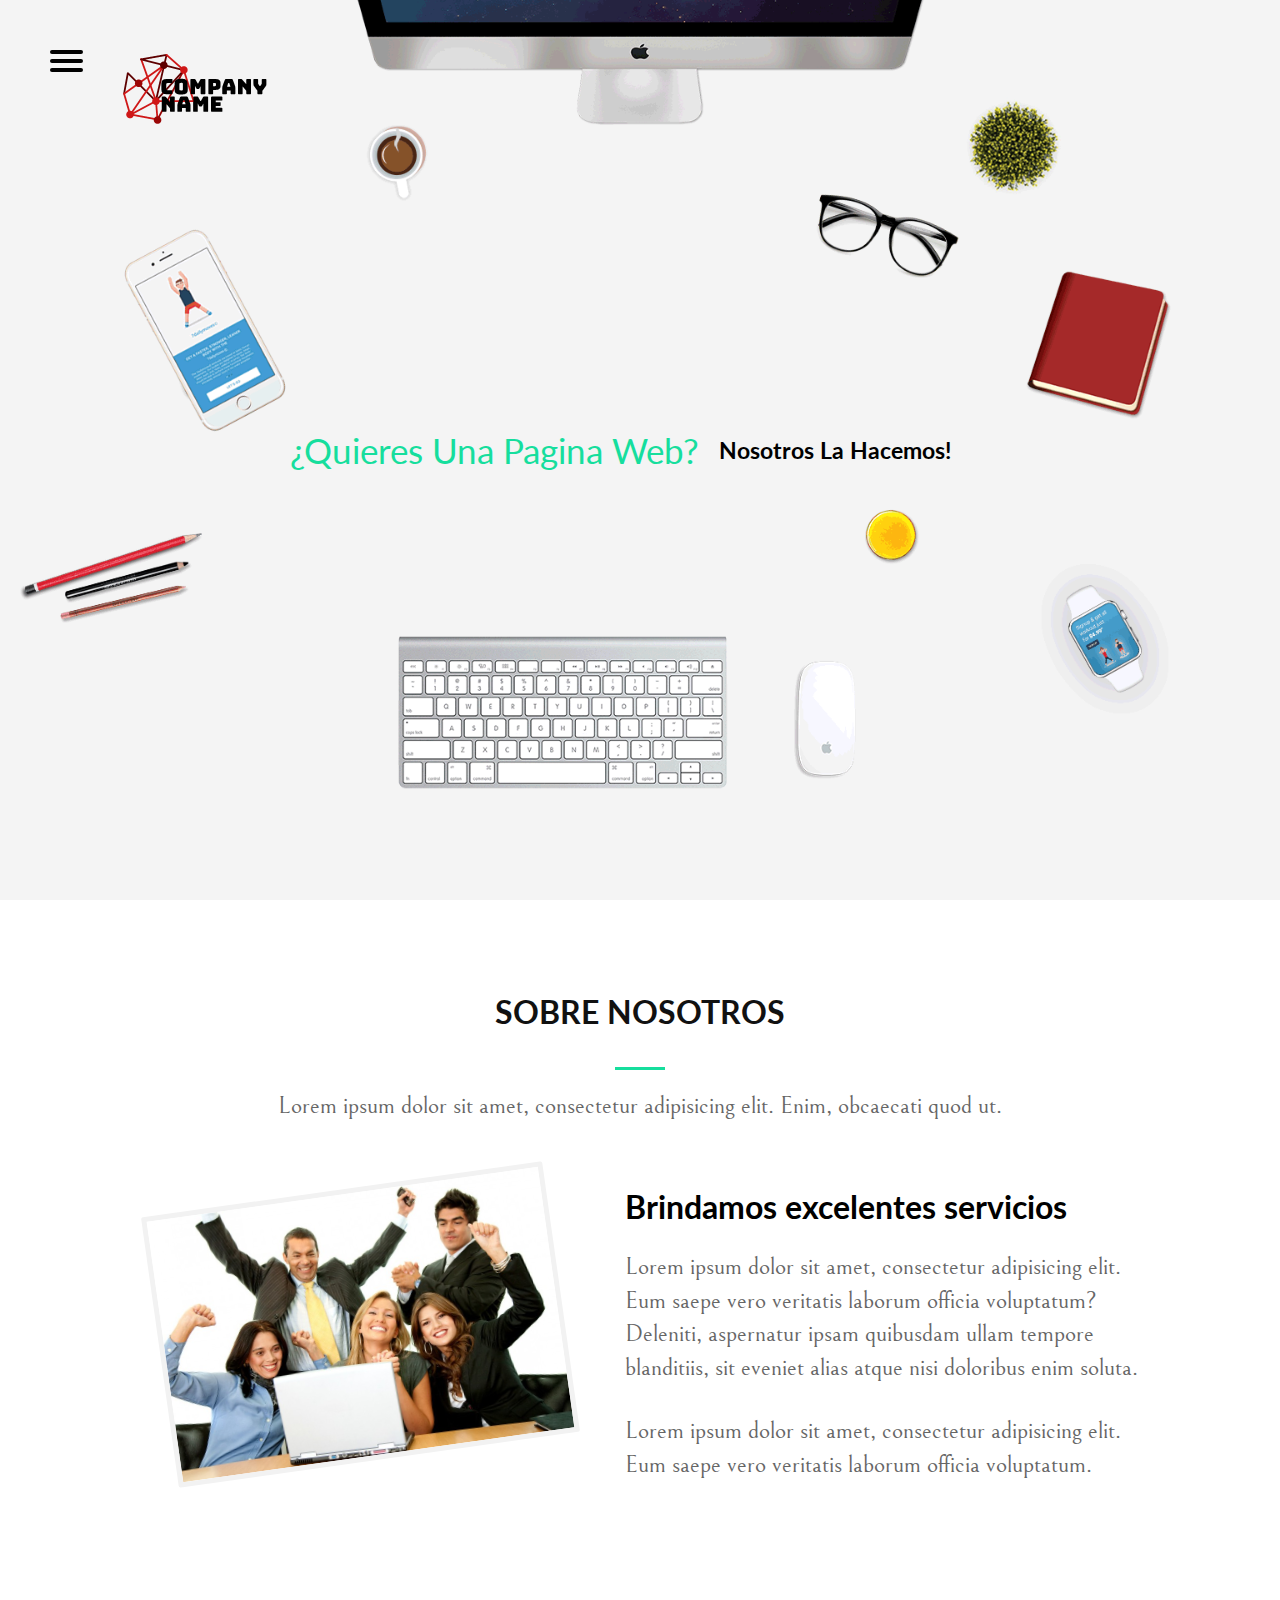
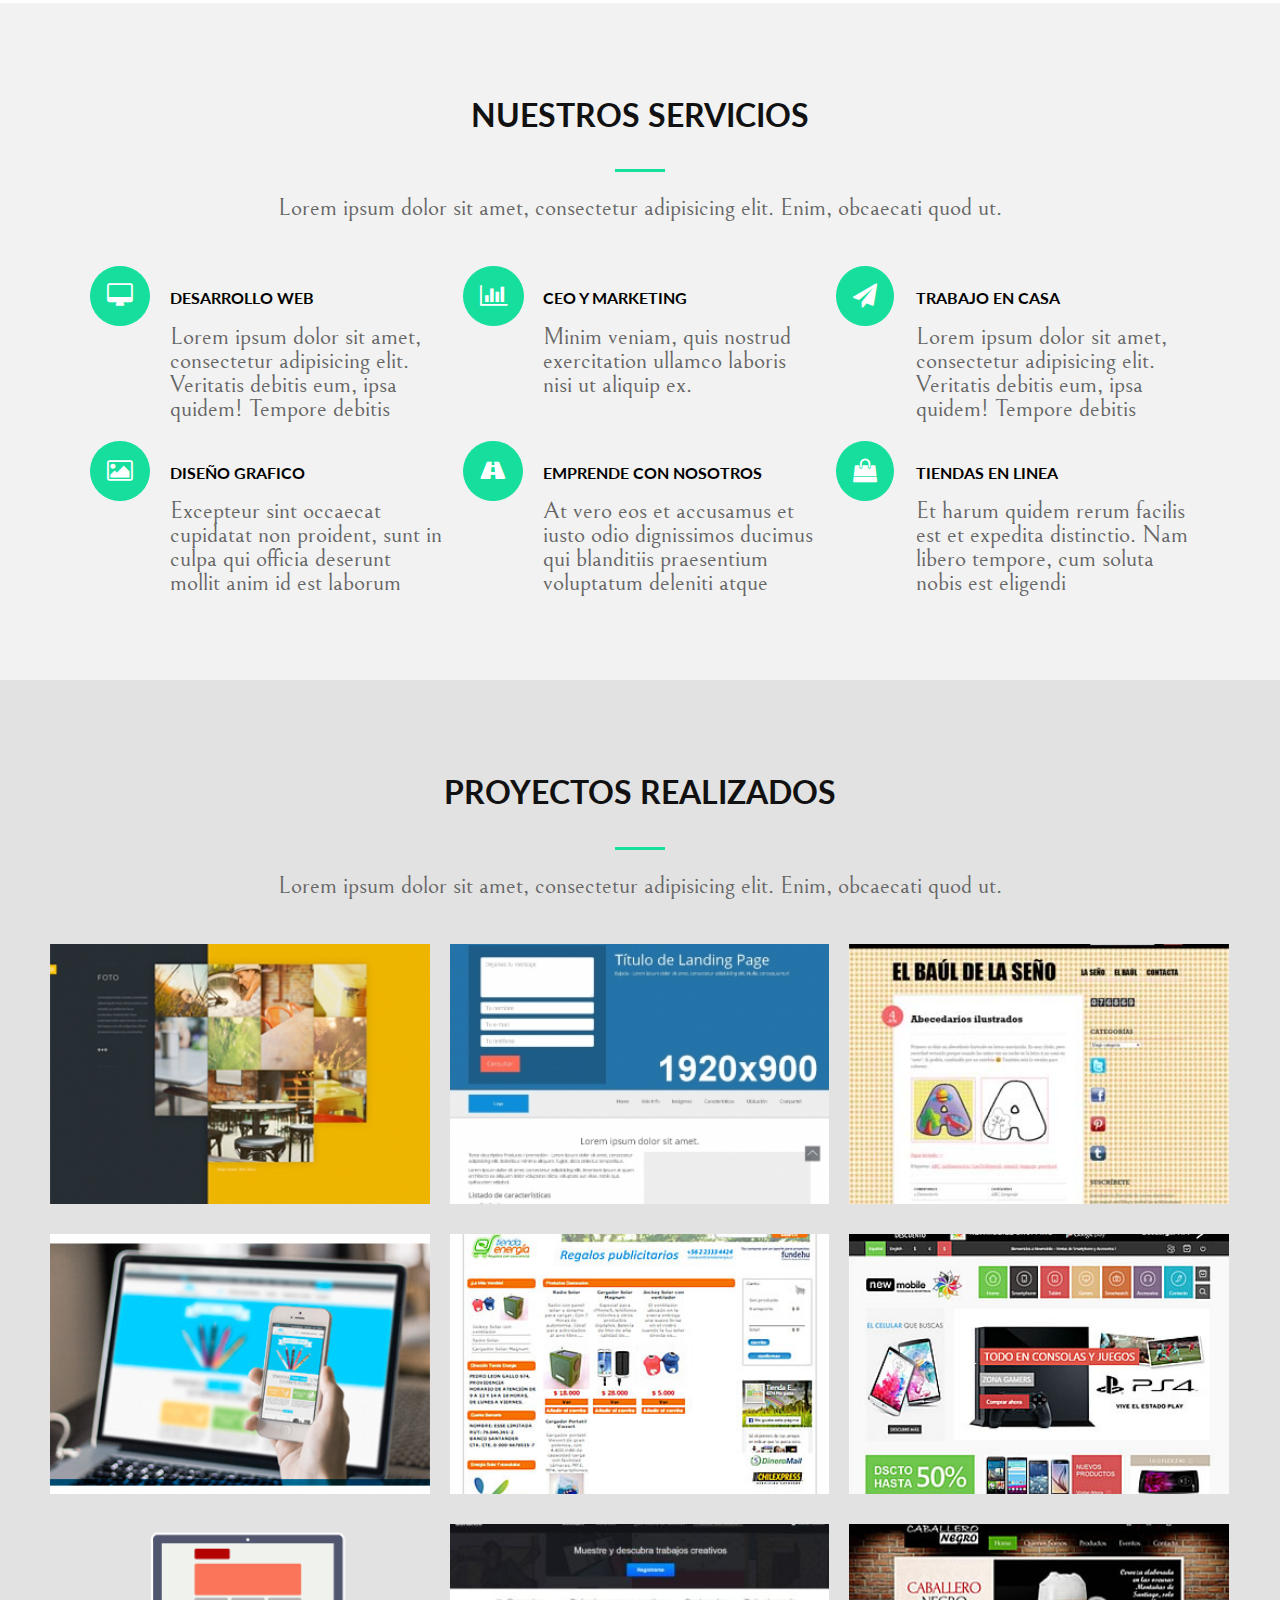
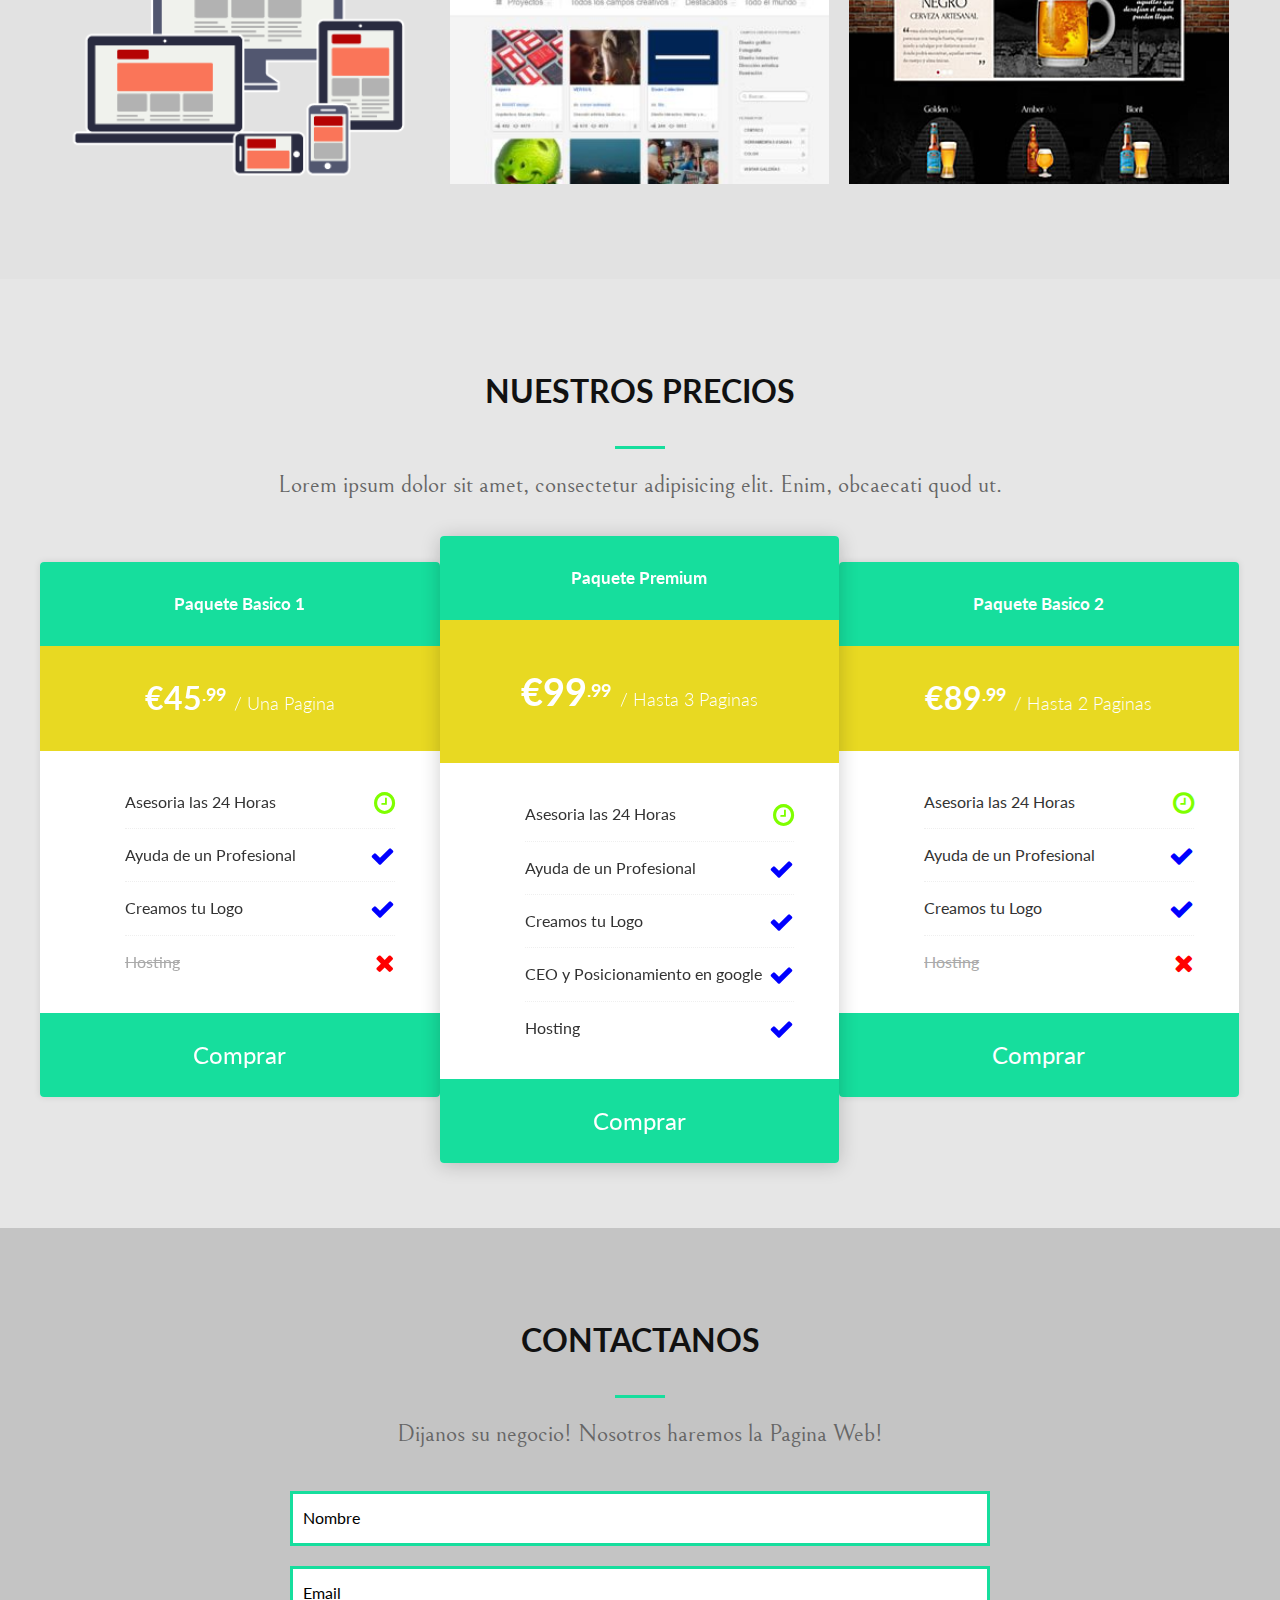
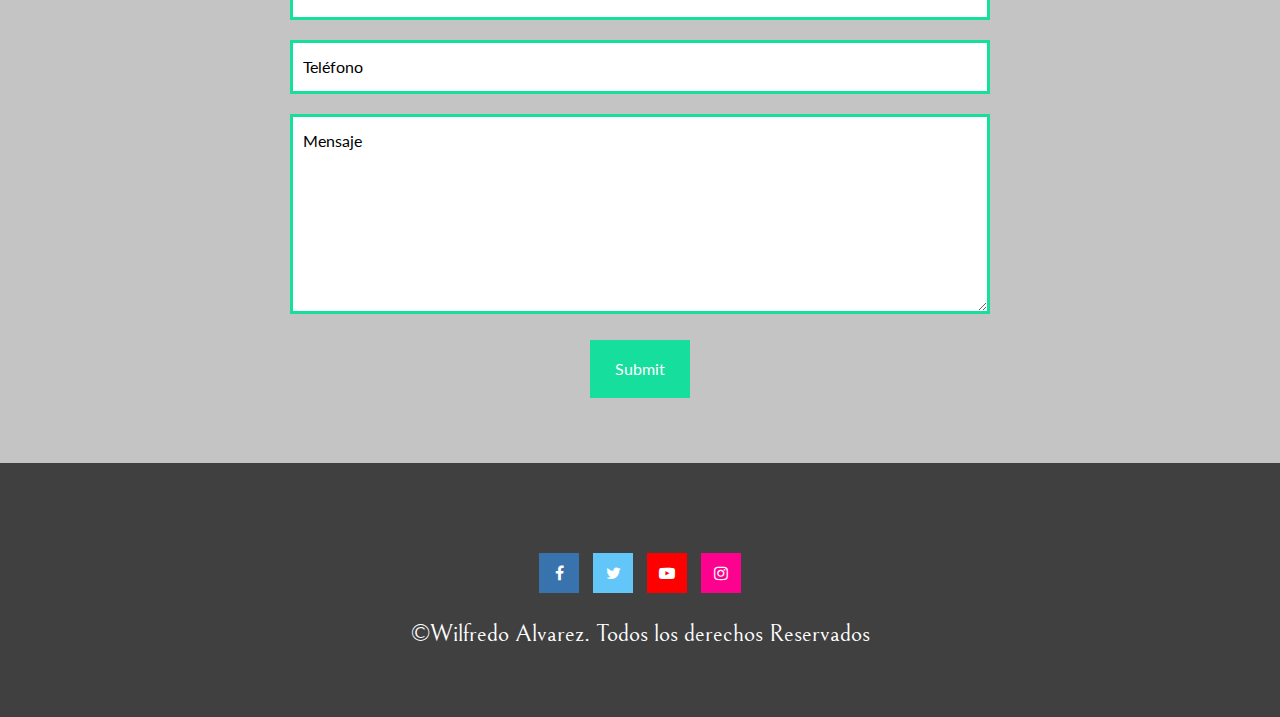
<file: index.html>
<!doctype html>
<html class="no-js" lang="es">

<head> 
    <meta charset="utf-8">
    <meta http-equiv="x-ua-compatible" content="ie=edge">
    <title></title>
    <meta name="description" content="">
    <meta name="viewport" content="width=device-width, initial-scale=1, shrink-to-fit=no">

    <link rel="manifest" href="site.webmanifest">
    <link rel="apple-touch-icon" href="icon.png">
    <!-- Place favicon.ico in the root directory -->
    <link rel="stylesheet" href="css/normalize.css">
    <link rel="stylesheet" href="css/main.css">
    <link href="https://fonts.googleapis.com/css?family=Bellefair|Lato:400,700,900" rel="stylesheet">
    <link rel="stylesheet" href="css/font-awesome.css">
</head>

<body>
    <!-- Navegacion -->
    <nav role="navegacion">
        <div id="menuToggle">
            <input type="checkbox" />
            <span></span>
            <span></span>
            <span></span>

            <ul id="menu">
                <a href="index.html">
                    <li>Inicio</li>
                </a>
                <a href="sobre-nosotros.html">
                    <li>Sobre Nosotros</li>
                </a>
                <a href="servicios.html">
                    <li>Servicios</li>
                </a>
                <a href="proyectos.html">
                    <li>Proyectos</li>
                </a>
                <a href="precios.html">
                    <li>Precios</li>
                </a>
                <a href="contacto.html">
                    <li>Contacto</li>
                </a>
            </ul>
        </div>
    </nav>

    <!-- Logo -->
    <header class="site-header">
        <div class="hero">
            <div class="contenido-header">
                <div class="logo">
                    <a href="index.html"><img src="img/logo.png" class="logotipo"></a>
                </div>
                <!-- Texto Animado -->
                <div class="informacion-principal">
                    <p class="titulo">¿Quieres Una Pagina Web?</p>
                    <ul>
                        <li>Nosotros La Hacemos!</li>
                        <li>Facil Y Profesional!</li>
                        <li>Por Un Precio Razonable!</li>
                    </ul>
                </div>
            </div>
        </div>
    </header>

    <!-- Nosotros -->
    <section class="nosotros">

        <div class="contenedor">
            <h3 class="seccion-titulo">Sobre Nosotros</h3>
            <div class="seccion-divisor"></div>
            <p class="seccion-descripcion">Lorem ipsum dolor sit amet, consectetur adipisicing elit. Enim, obcaecati quod ut.</p>

            <div class="contenedor-grid contenedor">
                <div class="imagen-nosotros columnas2-4">
                    <img src="img/equipo.jpg" class="efecto-imagen">
                </div>
                <div class="contenido-nosotros columnas2-4">
                    <h1>Brindamos excelentes servicios</h1>
                    <p>Lorem ipsum dolor sit amet, consectetur adipisicing elit. Eum saepe vero veritatis laborum officia voluptatum? Deleniti, aspernatur ipsam quibusdam ullam tempore blanditiis, sit eveniet alias atque nisi doloribus enim soluta.</p>
                    <p>Lorem ipsum dolor sit amet, consectetur adipisicing elit. Eum saepe vero veritatis laborum officia voluptatum.</p>
                </div>
            </div>
        </div>

    </section>

    <!-- Servicios -->

    <section class="servicios">
        <div class="contenedor">
            <h3 class="seccion-titulo">Nuestros Servicios</h3>
            <div class="seccion-divisor"></div>
            <p class="seccion-descripcion">Lorem ipsum dolor sit amet, consectetur adipisicing elit. Enim, obcaecati quod ut.</p>
        </div>

        <!-- Articulos -->

        <div class="contenedor-grid contenedor">
            <div class="contenedor">
                <div class="servicio-articulo columnas1-3">
                    <div class="servicio-icono"><i class="fa fa-desktop"></i></div>
                    <h4 class="servicio-titulo"><a href="">Desarrollo Web</a></h4>
                    <p class="servicio-descripcion">Lorem ipsum dolor sit amet, consectetur adipisicing elit. Veritatis debitis eum, ipsa quidem! Tempore debitis</p>
                </div>
                <div class="servicio-articulo columnas1-3">
                    <div class="servicio-icono"><i class="fa fa-bar-chart"></i></div>
                    <h4 class="servicio-titulo"><a href="">CEO Y Marketing</a></h4>
                    <p class="servicio-descripcion">Minim veniam, quis nostrud exercitation ullamco laboris nisi ut aliquip ex.</p>
                </div>
                <div class="servicio-articulo columnas1-3">
                    <div class="servicio-icono"><i class="fa fa-paper-plane"></i></div>
                    <h4 class="servicio-titulo"><a href="">Trabajo en casa</a></h4>
                    <p class="servicio-descripcion">Lorem ipsum dolor sit amet, consectetur adipisicing elit. Veritatis debitis eum, ipsa quidem! Tempore debitis</p>
                </div>
                <div class="servicio-articulo columnas1-3">
                    <div class="servicio-icono"><i class="fa fa-photo"></i></div>
                    <h4 class="servicio-titulo"><a href="">Diseño Grafico</a></h4>
                    <p class="servicio-descripcion">Excepteur sint occaecat cupidatat non proident, sunt in culpa qui officia deserunt mollit anim id est laborum</p>
                </div>
                <div class="servicio-articulo columnas1-3">
                    <div class="servicio-icono"><i class="fa fa-road"></i></div>
                    <h4 class="servicio-titulo"><a href="">Emprende con Nosotros</a></h4>
                    <p class="servicio-descripcion">At vero eos et accusamus et iusto odio dignissimos ducimus qui blanditiis praesentium voluptatum deleniti atque</p>
                </div>
                <div class="servicio-articulo columnas1-3">
                    <div class="servicio-icono"><i class="fa fa-shopping-bag"></i></div>
                    <h4 class="servicio-titulo"><a href="">Tiendas en linea</a></h4>
                    <p class="servicio-descripcion">Et harum quidem rerum facilis est et expedita distinctio. Nam libero tempore, cum soluta nobis est eligendi</p>
                </div>
            </div>
        </div>
    </section>

    <!-- Proyectos -->
    <section class="proyectos">
        <div class="contenedor">
            <h3 class="seccion-titulo">Proyectos Realizados</h3>
            <div class="seccion-divisor"></div>
            <p class="seccion-descripcion">Lorem ipsum dolor sit amet, consectetur adipisicing elit. Enim, obcaecati quod ut.</p>
        </div>

        <div class="contenedor-grid contenedor">
            <div class="columnas1-3">
                <a class="portafolio-icono" style="background-image: url(img/portafolio-01.jpg);" href="">
                    <div class="detalles">
                        <h4>Portafolio 1</h4>
                        <span>Texto Aqui</span>
                    </div>
                </a>
            </div>

            <div class="columnas1-3">
                <a class="portafolio-icono" style="background-image: url(img/portafolio-02.jpg);" href="">
                    <div class="detalles">
                        <h4>Portafolio 2</h4>
                        <span>Texto Aqui</span>
                    </div>
                </a>
            </div>

            <div class="columnas1-3">
                <a class="portafolio-icono" style="background-image: url(img/portafolio-03.jpg);" href="">
                    <div class="detalles">
                        <h4>Portafolio 3</h4>
                        <span>Texto Aqui</span>
                    </div>
                </a>
            </div>

            <div class="columnas1-3">
                <a class="portafolio-icono" style="background-image: url(img/portafolio-04.jpg);" href="">
                    <div class="detalles">
                        <h4>Portafolio 4</h4>
                        <span>Texto Aqui</span>
                    </div>
                </a>
            </div>

            <div class="columnas1-3">
                <a class="portafolio-icono" style="background-image: url(img/portafolio-05.jpg);" href="">
                    <div class="detalles">
                        <h4>Portafolio 5</h4>
                        <span>Texto Aqui</span>
                    </div>
                </a>
            </div>

            <div class="columnas1-3">
                <a class="portafolio-icono" style="background-image: url(img/portafolio-06.jpg);" href="">
                    <div class="detalles">
                        <h4>Portafolio 6</h4>
                        <span>Texto Aqui</span>
                    </div>
                </a>
            </div>

            <div class="columnas1-3">
                <a class="portafolio-icono" style="background-image: url(img/portafolio-07.jpg);" href="">
                    <div class="detalles">
                        <h4>Portafolio 7</h4>
                        <span>Texto Aqui</span>
                    </div>
                </a>
            </div>

            <div class="columnas1-3">
                <a class="portafolio-icono" style="background-image: url(img/portafolio-08.jpg);" href="">
                    <div class="detalles">
                        <h4>Portafolio 8</h4>
                        <span>Texto Aqui</span>
                    </div>
                </a>
            </div>

            <div class="columnas1-3">
                <a class="portafolio-icono" style="background-image: url(img/portafolio-09.jpg);" href="">
                    <div class="detalles">
                        <h4>Portafolio 9</h4>
                        <span>Texto Aqui</span>
                    </div>
                </a>
            </div>

        </div>

    </section>

    <!-- Precios -->

    <section class="precio">

        <div class="contenedor">
            <h3 class="seccion-titulo">Nuestros Precios</h3>
            <div class="seccion-divisor"></div>
            <p class="seccion-descripcion">Lorem ipsum dolor sit amet, consectetur adipisicing elit. Enim, obcaecati quod ut.</p>
        </div>

        <div class="contenedor-grid contenedor">

            <div class="columnas1-3 precio-caja">

                <div class="precio-contenido general">
                    <h2>Paquete Basico 1</h2>
                    <h3>€45<sup>.99</sup> <span>/ Una Pagina</span></h3>
                    <ul>
                        <li>Asesoria las 24 Horas<i class="fa fa-clock-o icon-success"></i></li>
                        <li>Ayuda de un Profesional<i class="fa fa-check"></i></li>
                        <li>Creamos tu Logo<i class="fa fa-check"></i></li>
                        <li><del>Hosting</del> <i class="fa fa-times"></i></li>
                    </ul>

                    <div class="precio-boton">
                        <a class="boton" href="#">Comprar</a>
                    </div>
                </div>

            </div>

            <div class="columnas1-3 precio-caja">

                <div class="precio-contenido ofrecido">
                    <h2>Paquete Premium</h2>
                    <h3>€99<sup>.99</sup> <span>/ Hasta 3 Paginas</span></h3>
                    <ul>
                        <li>Asesoria las 24 Horas<i class="fa fa-clock-o"></i></li>
                        <li>Ayuda de un Profesional<i class="fa fa-check"></i></li>
                        <li>Creamos tu Logo<i class="fa fa-check"></i></li>
                        <li>CEO y Posicionamiento en google<i class="fa fa-check"></i></li>
                        <li>Hosting<i class="fa fa-check"></i></li>
                    </ul>

                    <div class="precio-boton">
                        <a class="boton" href="#">Comprar</a>
                    </div>
                </div>

            </div>

            <div class="columnas1-3 precio-caja">

                <div class="precio-contenido">
                    <h2>Paquete Basico 2</h2>
                    <h3>€89<sup>.99</sup> <span>/ Hasta 2 Paginas</span></h3>
                    <ul>
                        <li>Asesoria las 24 Horas<i class="fa fa-clock-o icon-success"></i></li>
                        <li>Ayuda de un Profesional<i class="fa fa-check"></i></li>
                        <li>Creamos tu Logo<i class="fa fa-check"></i></li>
                        <li><del>Hosting</del> <i class="fa fa-times"></i></li>
                    </ul>

                    <div class="precio-boton">
                        <a class="boton" href="#">Comprar</a>
                    </div>
                </div>

            </div>

        </div>

        </div>
    </section>

    <!-- Contacto -->

    <section class="contacto">
        <div class="contenedor">
            <h3 class="seccion-titulo">Contactanos</h3>
            <div class="seccion-divisor"></div>
            <p class="seccion-descripcion">Dijanos su negocio! Nosotros haremos la Pagina Web!</p>
        </div>

        <div class="contenedor-grid contenedor">

            <form class="reserva-contacto" method="post">

                <div class="campo">
                    <input type="text" name="nombre" placeholder="Nombre" required>
                </div>

                <div class="campo">
                    <input type="email" name="correo" placeholder="Email" required>
                </div>

                <div class="campo">
                    <input type="tel" name="telefono" placeholder="Teléfono" required>
                </div>

                <div class="campo">
                    <textarea name="mensaje" placeholder="Mensaje" required></textarea>
                </div>

                <input type="submit" name="enviar" class="button">

            </form>

        </div>

    </section>

    <!-- Footer -->

    <section class="footer">
        <footer>
            <div class="contenedor-grid contenedor">
                <div class="menu-social">
                    <ul class="redes-sociales">
                        <li class="social-facebook"><a href="#"><i class="fa fa-facebook"></i></a></li>
                        <li class="social-twitter"><a href="#"><i class="fa fa-twitter"></i></a></li>
                        <li class="social-youtube"><a href="#"><i class="fa fa-youtube-play"></i></a></li>
                        <li class="social-instagram"><a href="#"><i class="fa fa-instagram"></i></a></li>
                    </ul>

                </div>
                <p>&copy;Wilfredo Alvarez. Todos los derechos Reservados</p>
            </div>
        </footer>
    </section>
    
    <script src="js/vendor/modernizr-3.6.0.min.js"></script>
    <script src="https://code.jquery.com/jquery-3.3.1.min.js" integrity="sha256-FgpCb/KJQlLNfOu91ta32o/NMZxltwRo8QtmkMRdAu8=" crossorigin="anonymous"></script>
    <script>
        window.jQuery || document.write('<script src="js/vendor/jquery-3.3.1.min.js"><\/script>')

    </script>
    <script src="js/plugins.js"></script>
    <script src="js/main.js"></script>

    <!-- Google Analytics: change UA-XXXXX-Y to be your site's ID. -->
    <script>
        window.ga = function() {
            ga.q.push(arguments)
        };
        ga.q = [];
        ga.l = +new Date;
        ga('create', 'UA-XXXXX-Y', 'auto');
        ga('send', 'pageview')

    </script>
    <script src="https://www.google-analytics.com/analytics.js" async defer></script>
</body>

</html>
</file>
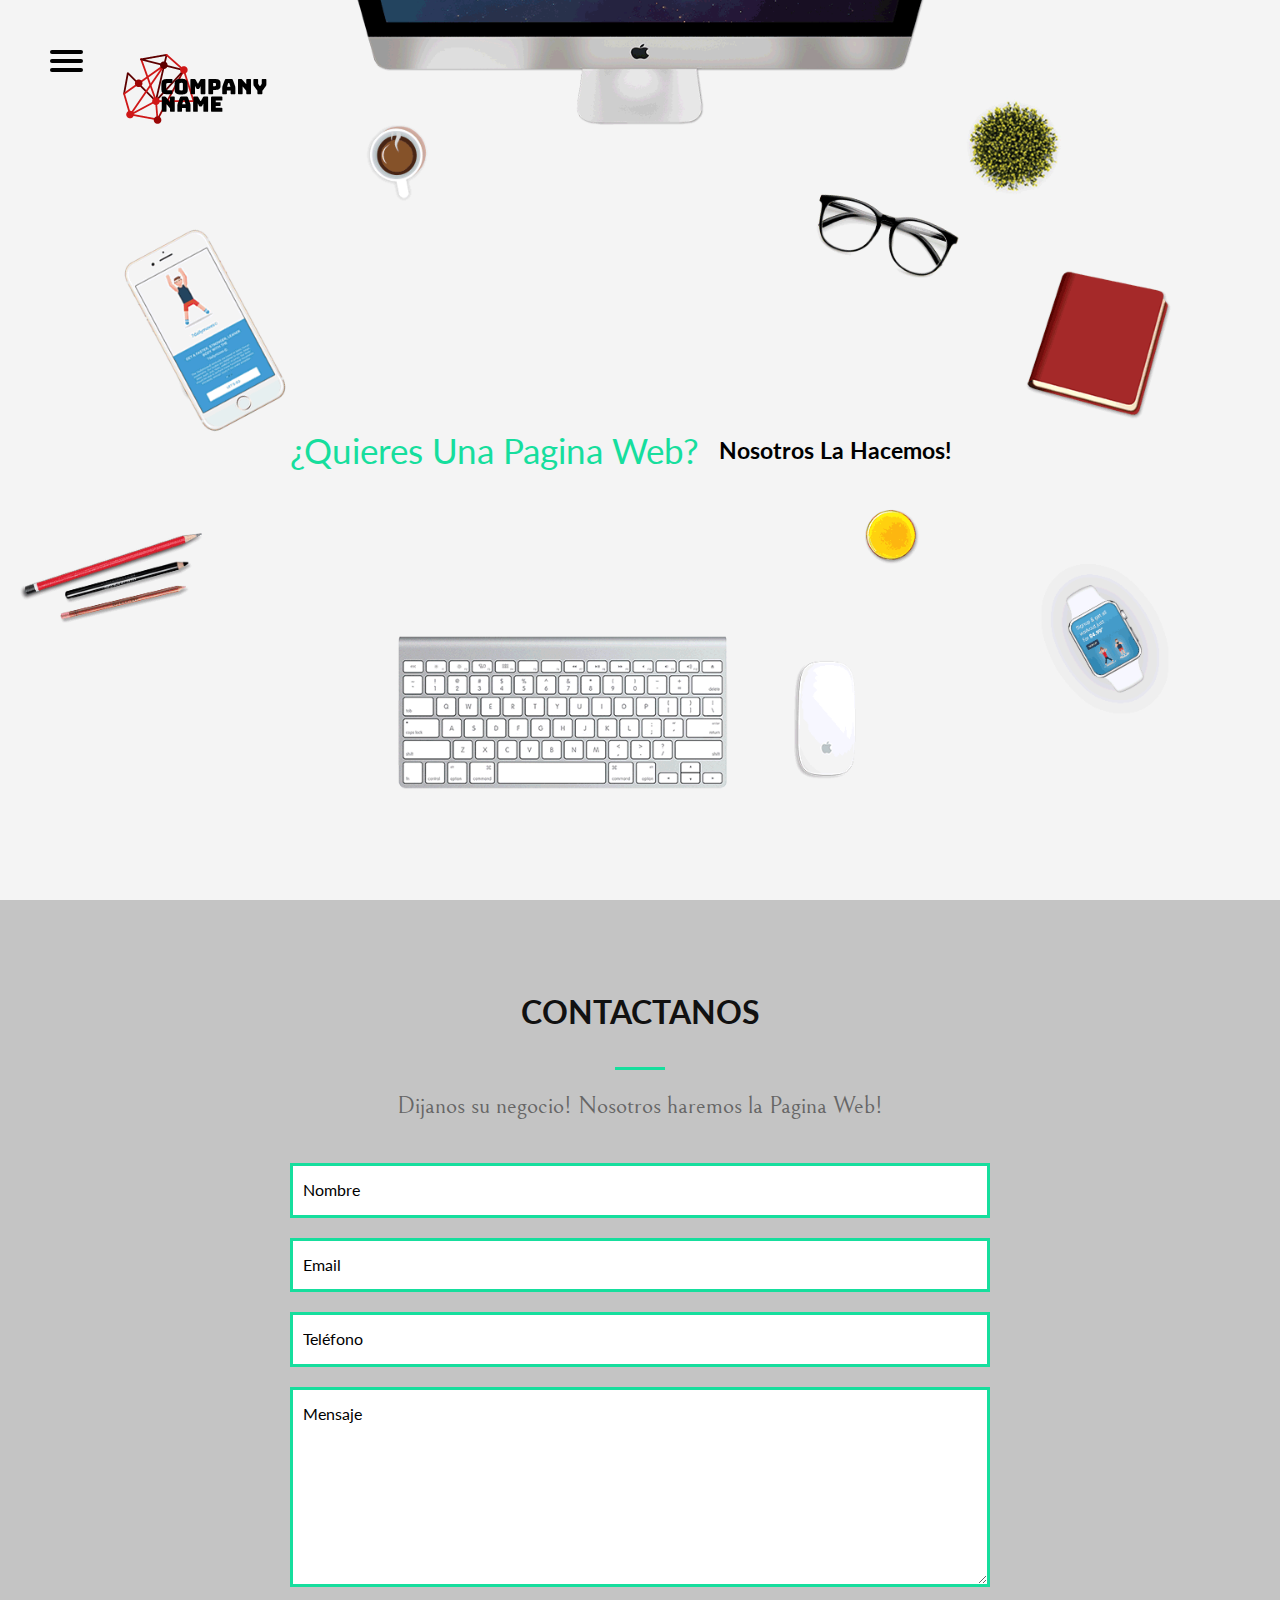
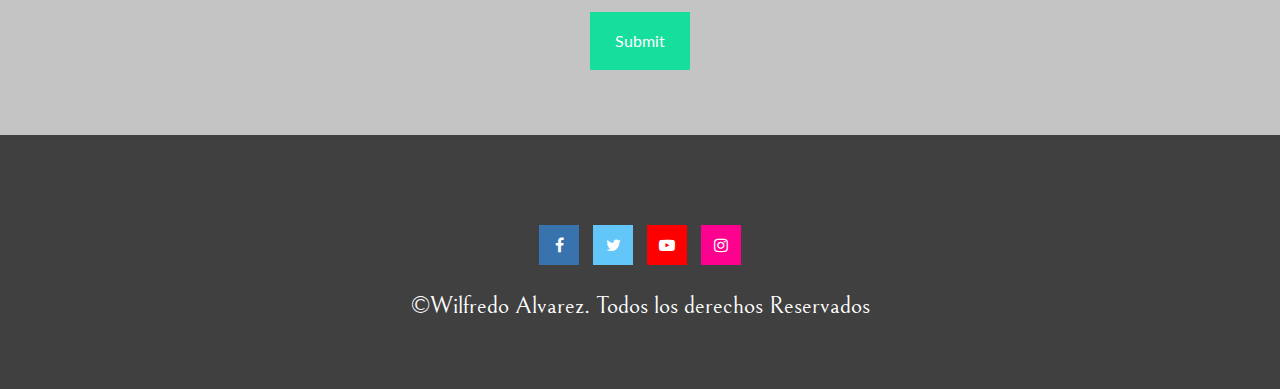
<file: contacto.html>
<!doctype html>
<html class="no-js" lang="es">
 
<head>
    <meta charset="utf-8">
    <meta http-equiv="x-ua-compatible" content="ie=edge">
    <title></title>
    <meta name="description" content="">
    <meta name="viewport" content="width=device-width, initial-scale=1, shrink-to-fit=no">

    <link rel="manifest" href="site.webmanifest">
    <link rel="apple-touch-icon" href="icon.png">
    <!-- Place favicon.ico in the root directory -->
    <link rel="stylesheet" href="css/normalize.css">
    <link rel="stylesheet" href="css/main.css">
    <link href="https://fonts.googleapis.com/css?family=Bellefair|Lato:400,700,900" rel="stylesheet">
    <link rel="stylesheet" href="css/font-awesome.css">
</head>

<body>
    <!-- Navegacion -->
    <nav role="navegacion">
        <div id="menuToggle">
            <input type="checkbox" />
            <span></span>
            <span></span>
            <span></span>

            <ul id="menu">
                <a href="index.html">
                    <li>Inicio</li>
                </a>
                <a href="sobre-nosotros.html">
                    <li>Sobre Nosotros</li>
                </a>
                <a href="servicios.html">
                    <li>Servicios</li>
                </a>
                <a href="proyectos.html">
                    <li>Proyectos</li>
                </a>
                <a href="precios.html">
                    <li>Precios</li>
                </a>
                <a href="contacto.html">
                    <li>Contacto</li>
                </a>
            </ul>
        </div>
    </nav>

    <!-- Logo -->
    <header class="site-header">
        <div class="hero">
            <div class="contenido-header">
                <div class="logo">
                    <a href="index.html"><img src="img/logo.png" class="logotipo"></a>
                </div>
                <!-- Texto Animado -->
                <div class="informacion-principal">
                    <p class="titulo">¿Quieres Una Pagina Web?</p>
                    <ul>
                        <li>Nosotros La Hacemos!</li>
                        <li>Facil Y Profesional!</li>
                        <li>Por Un Precio Razonable!</li>
                    </ul>
                </div>
            </div>
        </div>
    </header>

    <!-- Contacto -->

    <section class="contacto">
        <div class="contenedor">
            <h3 class="seccion-titulo">Contactanos</h3>
            <div class="seccion-divisor"></div>
            <p class="seccion-descripcion">Dijanos su negocio! Nosotros haremos la Pagina Web!</p>
        </div>

        <div class="contenedor-grid contenedor">

            <form class="reserva-contacto" method="post">

                <div class="campo">
                    <input type="text" name="nombre" placeholder="Nombre" required>
                </div>

                <div class="campo">
                    <input type="email" name="correo" placeholder="Email" required>
                </div>

                <div class="campo">
                    <input type="tel" name="telefono" placeholder="Teléfono" required>
                </div>

                <div class="campo">
                    <textarea name="mensaje" placeholder="Mensaje" required></textarea>
                </div>

                <input type="submit" name="enviar" class="button">

            </form>

        </div>

    </section>

    <!-- Footer -->

    <section class="footer">
        <footer>
            <div class="contenedor-grid contenedor">
                <div class="menu-social">
                    <ul class="redes-sociales">
                        <li class="social-facebook"><a href="#"><i class="fa fa-facebook"></i></a></li>
                        <li class="social-twitter"><a href="#"><i class="fa fa-twitter"></i></a></li>
                        <li class="social-youtube"><a href="#"><i class="fa fa-youtube-play"></i></a></li>
                        <li class="social-instagram"><a href="#"><i class="fa fa-instagram"></i></a></li>
                    </ul>

                </div>
                <p>&copy;Wilfredo Alvarez. Todos los derechos Reservados</p>
            </div>
        </footer>
    </section>
    
    <script src="js/vendor/modernizr-3.6.0.min.js"></script>
    <script src="https://code.jquery.com/jquery-3.3.1.min.js" integrity="sha256-FgpCb/KJQlLNfOu91ta32o/NMZxltwRo8QtmkMRdAu8=" crossorigin="anonymous"></script>
    <script>
        window.jQuery || document.write('<script src="js/vendor/jquery-3.3.1.min.js"><\/script>')

    </script>
    <script src="js/plugins.js"></script>
    <script src="js/main.js"></script>

    <!-- Google Analytics: change UA-XXXXX-Y to be your site's ID. -->
    <script>
        window.ga = function() {
            ga.q.push(arguments)
        };
        ga.q = [];
        ga.l = +new Date;
        ga('create', 'UA-XXXXX-Y', 'auto');
        ga('send', 'pageview')

    </script>
    <script src="https://www.google-analytics.com/analytics.js" async defer></script>
</body>

</html>
</file>
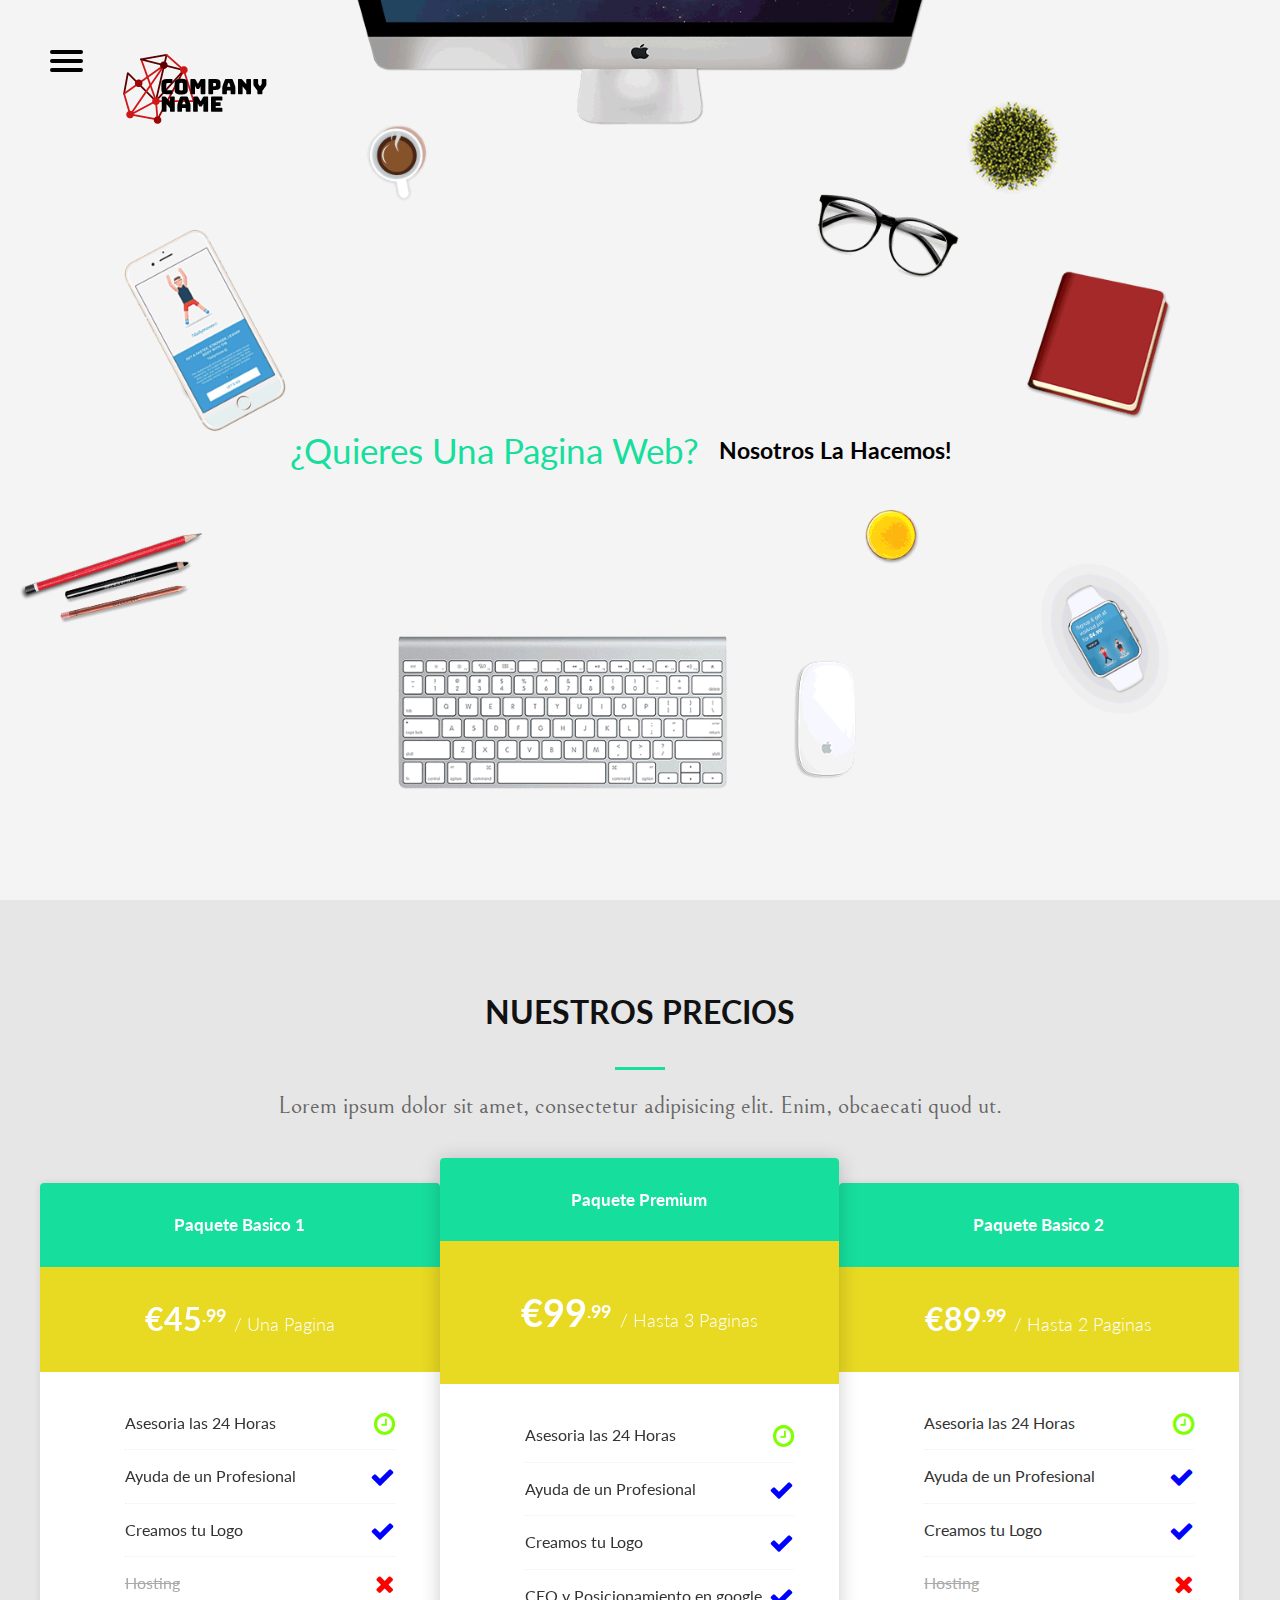
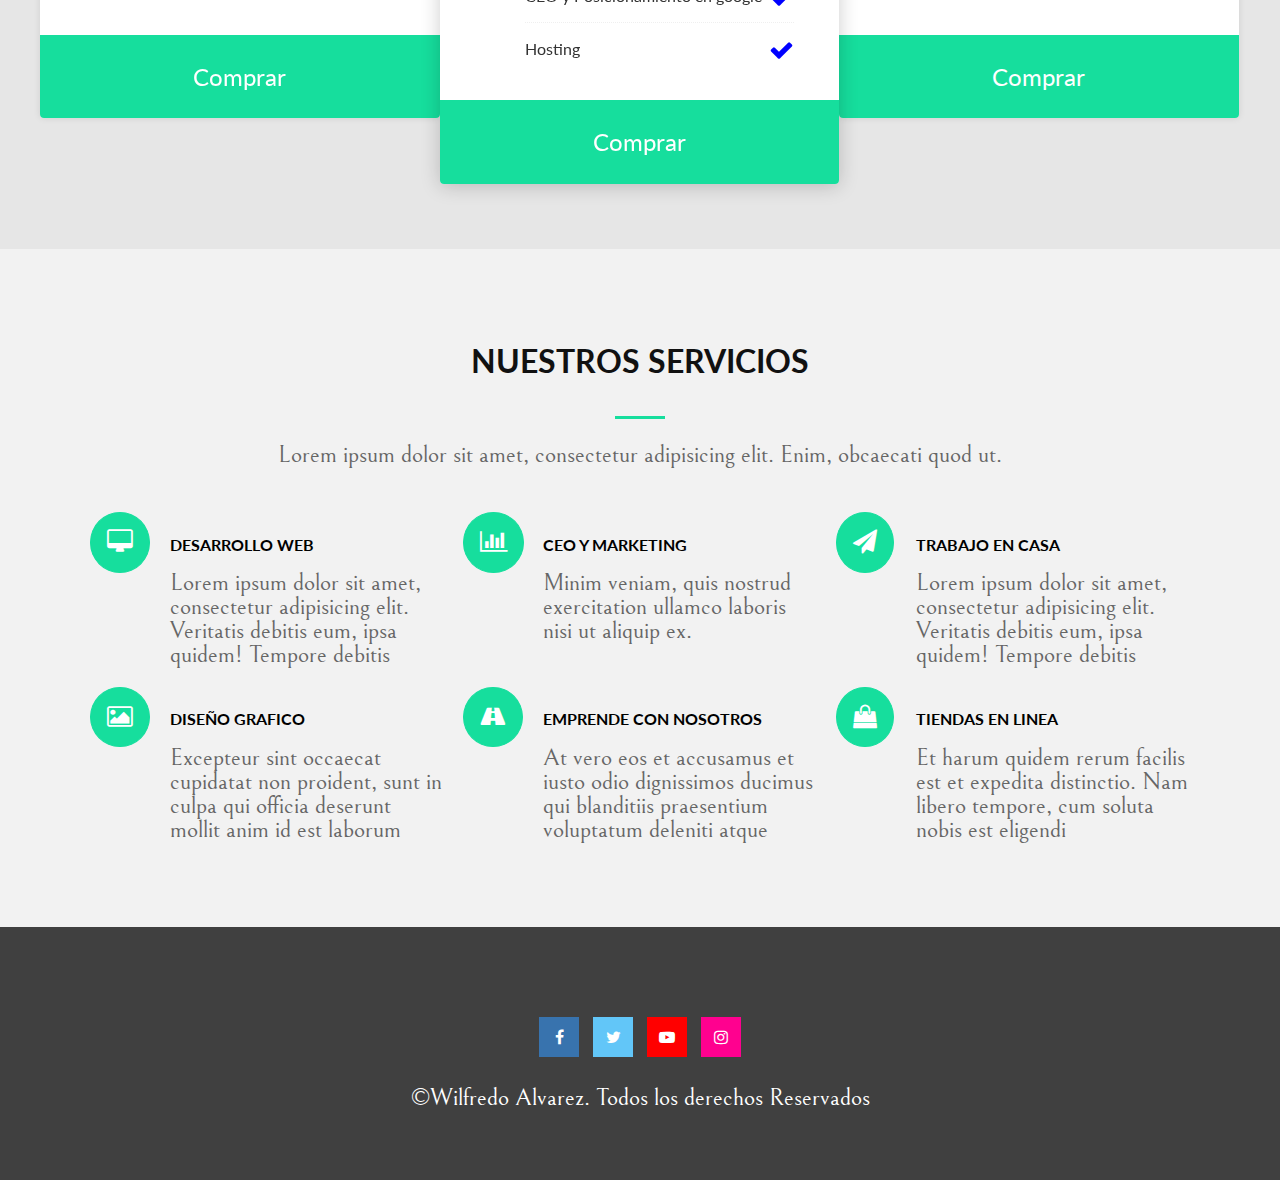
<file: precios.html>
<!doctype html>
<html class="no-js" lang="es">
 
<head>
    <meta charset="utf-8">
    <meta http-equiv="x-ua-compatible" content="ie=edge">
    <title></title>
    <meta name="description" content="">
    <meta name="viewport" content="width=device-width, initial-scale=1, shrink-to-fit=no">

    <link rel="manifest" href="site.webmanifest">
    <link rel="apple-touch-icon" href="icon.png">
    <!-- Place favicon.ico in the root directory -->
    <link rel="stylesheet" href="css/normalize.css">
    <link rel="stylesheet" href="css/main.css">
    <link href="https://fonts.googleapis.com/css?family=Bellefair|Lato:400,700,900" rel="stylesheet">
    <link rel="stylesheet" href="css/font-awesome.css">
</head>

<body>
    <!-- Navegacion -->
    <nav role="navegacion">
        <div id="menuToggle">
            <input type="checkbox" />
            <span></span>
            <span></span>
            <span></span>

            <ul id="menu">
                <a href="index.html">
                    <li>Inicio</li>
                </a>
                <a href="sobre-nosotros.html">
                    <li>Sobre Nosotros</li>
                </a>
                <a href="servicios.html">
                    <li>Servicios</li>
                </a>
                <a href="proyectos.html">
                    <li>Proyectos</li>
                </a>
                <a href="precios.html">
                    <li>Precios</li>
                </a>
                <a href="contacto.html">
                    <li>Contacto</li>
                </a>
            </ul>
        </div>
    </nav>

    <!-- Logo -->
    <header class="site-header">
        <div class="hero">
            <div class="contenido-header">
                <div class="logo">
                    <a href="index.html"><img src="img/logo.png" class="logotipo"></a>
                </div>
                <!-- Texto Animado -->
                <div class="informacion-principal">
                    <p class="titulo">¿Quieres Una Pagina Web?</p>
                    <ul>
                        <li>Nosotros La Hacemos!</li>
                        <li>Facil Y Profesional!</li>
                        <li>Por Un Precio Razonable!</li>
                    </ul>
                </div>
            </div>
        </div>
    </header>

    <!-- Precios -->

    <section class="precio">

        <div class="contenedor">
            <h3 class="seccion-titulo">Nuestros Precios</h3>
            <div class="seccion-divisor"></div>
            <p class="seccion-descripcion">Lorem ipsum dolor sit amet, consectetur adipisicing elit. Enim, obcaecati quod ut.</p>
        </div>

        <div class="contenedor-grid contenedor">

            <div class="columnas1-3 precio-caja">

                <div class="precio-contenido general">
                    <h2>Paquete Basico 1</h2>
                    <h3>€45<sup>.99</sup> <span>/ Una Pagina</span></h3>
                    <ul>
                        <li>Asesoria las 24 Horas<i class="fa fa-clock-o icon-success"></i></li>
                        <li>Ayuda de un Profesional<i class="fa fa-check"></i></li>
                        <li>Creamos tu Logo<i class="fa fa-check"></i></li>
                        <li><del>Hosting</del> <i class="fa fa-times"></i></li>
                    </ul>

                    <div class="precio-boton">
                        <a class="boton" href="#">Comprar</a>
                    </div>
                </div>

            </div>

            <div class="columnas1-3 precio-caja">

                <div class="precio-contenido ofrecido">
                    <h2>Paquete Premium</h2>
                    <h3>€99<sup>.99</sup> <span>/ Hasta 3 Paginas</span></h3>
                    <ul>
                        <li>Asesoria las 24 Horas<i class="fa fa-clock-o"></i></li>
                        <li>Ayuda de un Profesional<i class="fa fa-check"></i></li>
                        <li>Creamos tu Logo<i class="fa fa-check"></i></li>
                        <li>CEO y Posicionamiento en google<i class="fa fa-check"></i></li>
                        <li>Hosting<i class="fa fa-check"></i></li>
                    </ul>

                    <div class="precio-boton">
                        <a class="boton" href="#">Comprar</a>
                    </div>
                </div>

            </div>

            <div class="columnas1-3 precio-caja">

                <div class="precio-contenido">
                    <h2>Paquete Basico 2</h2>
                    <h3>€89<sup>.99</sup> <span>/ Hasta 2 Paginas</span></h3>
                    <ul>
                        <li>Asesoria las 24 Horas<i class="fa fa-clock-o icon-success"></i></li>
                        <li>Ayuda de un Profesional<i class="fa fa-check"></i></li>
                        <li>Creamos tu Logo<i class="fa fa-check"></i></li>
                        <li><del>Hosting</del> <i class="fa fa-times"></i></li>
                    </ul>

                    <div class="precio-boton">
                        <a class="boton" href="#">Comprar</a>
                    </div>
                </div>

            </div>

        </div>

        </div>
    </section>
    
     <!-- Servicios -->

    <section class="servicios">
        <div class="contenedor">
            <h3 class="seccion-titulo">Nuestros Servicios</h3>
            <div class="seccion-divisor"></div>
            <p class="seccion-descripcion">Lorem ipsum dolor sit amet, consectetur adipisicing elit. Enim, obcaecati quod ut.</p>
        </div>

        <!-- Articulos -->

        <div class="contenedor-grid contenedor">
            <div class="contenedor">
                <div class="servicio-articulo columnas1-3">
                    <div class="servicio-icono"><i class="fa fa-desktop"></i></div>
                    <h4 class="servicio-titulo"><a href="">Desarrollo Web</a></h4>
                    <p class="servicio-descripcion">Lorem ipsum dolor sit amet, consectetur adipisicing elit. Veritatis debitis eum, ipsa quidem! Tempore debitis</p>
                </div>
                <div class="servicio-articulo columnas1-3">
                    <div class="servicio-icono"><i class="fa fa-bar-chart"></i></div>
                    <h4 class="servicio-titulo"><a href="">Ceo Y Marketing</a></h4>
                    <p class="servicio-descripcion">Minim veniam, quis nostrud exercitation ullamco laboris nisi ut aliquip ex.</p>
                </div>
                <div class="servicio-articulo columnas1-3">
                    <div class="servicio-icono"><i class="fa fa-paper-plane"></i></div>
                    <h4 class="servicio-titulo"><a href="">Trabajo en casa</a></h4>
                    <p class="servicio-descripcion">Lorem ipsum dolor sit amet, consectetur adipisicing elit. Veritatis debitis eum, ipsa quidem! Tempore debitis</p>
                </div>
                <div class="servicio-articulo columnas1-3">
                    <div class="servicio-icono"><i class="fa fa-photo"></i></div>
                    <h4 class="servicio-titulo"><a href="">Diseño Grafico</a></h4>
                    <p class="servicio-descripcion">Excepteur sint occaecat cupidatat non proident, sunt in culpa qui officia deserunt mollit anim id est laborum</p>
                </div>
                <div class="servicio-articulo columnas1-3">
                    <div class="servicio-icono"><i class="fa fa-road"></i></div>
                    <h4 class="servicio-titulo"><a href="">Emprende con Nosotros</a></h4>
                    <p class="servicio-descripcion">At vero eos et accusamus et iusto odio dignissimos ducimus qui blanditiis praesentium voluptatum deleniti atque</p>
                </div>
                <div class="servicio-articulo columnas1-3">
                    <div class="servicio-icono"><i class="fa fa-shopping-bag"></i></div>
                    <h4 class="servicio-titulo"><a href="">Tiendas en linea</a></h4>
                    <p class="servicio-descripcion">Et harum quidem rerum facilis est et expedita distinctio. Nam libero tempore, cum soluta nobis est eligendi</p>
                </div>
            </div>
        </div>
    </section>

    <!-- Footer -->

    <section class="footer">
        <footer>
            <div class="contenedor-grid contenedor">
                <div class="menu-social">
                    <ul class="redes-sociales">
                        <li class="social-facebook"><a href="#"><i class="fa fa-facebook"></i></a></li>
                        <li class="social-twitter"><a href="#"><i class="fa fa-twitter"></i></a></li>
                        <li class="social-youtube"><a href="#"><i class="fa fa-youtube-play"></i></a></li>
                        <li class="social-instagram"><a href="#"><i class="fa fa-instagram"></i></a></li>
                    </ul>

                </div>
                <p>&copy;Wilfredo Alvarez. Todos los derechos Reservados</p>
            </div>
        </footer>
    </section>
    
    <script src="js/vendor/modernizr-3.6.0.min.js"></script>
    <script src="https://code.jquery.com/jquery-3.3.1.min.js" integrity="sha256-FgpCb/KJQlLNfOu91ta32o/NMZxltwRo8QtmkMRdAu8=" crossorigin="anonymous"></script>
    <script>
        window.jQuery || document.write('<script src="js/vendor/jquery-3.3.1.min.js"><\/script>')

    </script>
    <script src="js/plugins.js"></script>
    <script src="js/main.js"></script>

    <!-- Google Analytics: change UA-XXXXX-Y to be your site's ID. -->
    <script>
        window.ga = function() {
            ga.q.push(arguments)
        };
        ga.q = [];
        ga.l = +new Date;
        ga('create', 'UA-XXXXX-Y', 'auto');
        ga('send', 'pageview')

    </script>
    <script src="https://www.google-analytics.com/analytics.js" async defer></script>
</body>

</html>
</file>
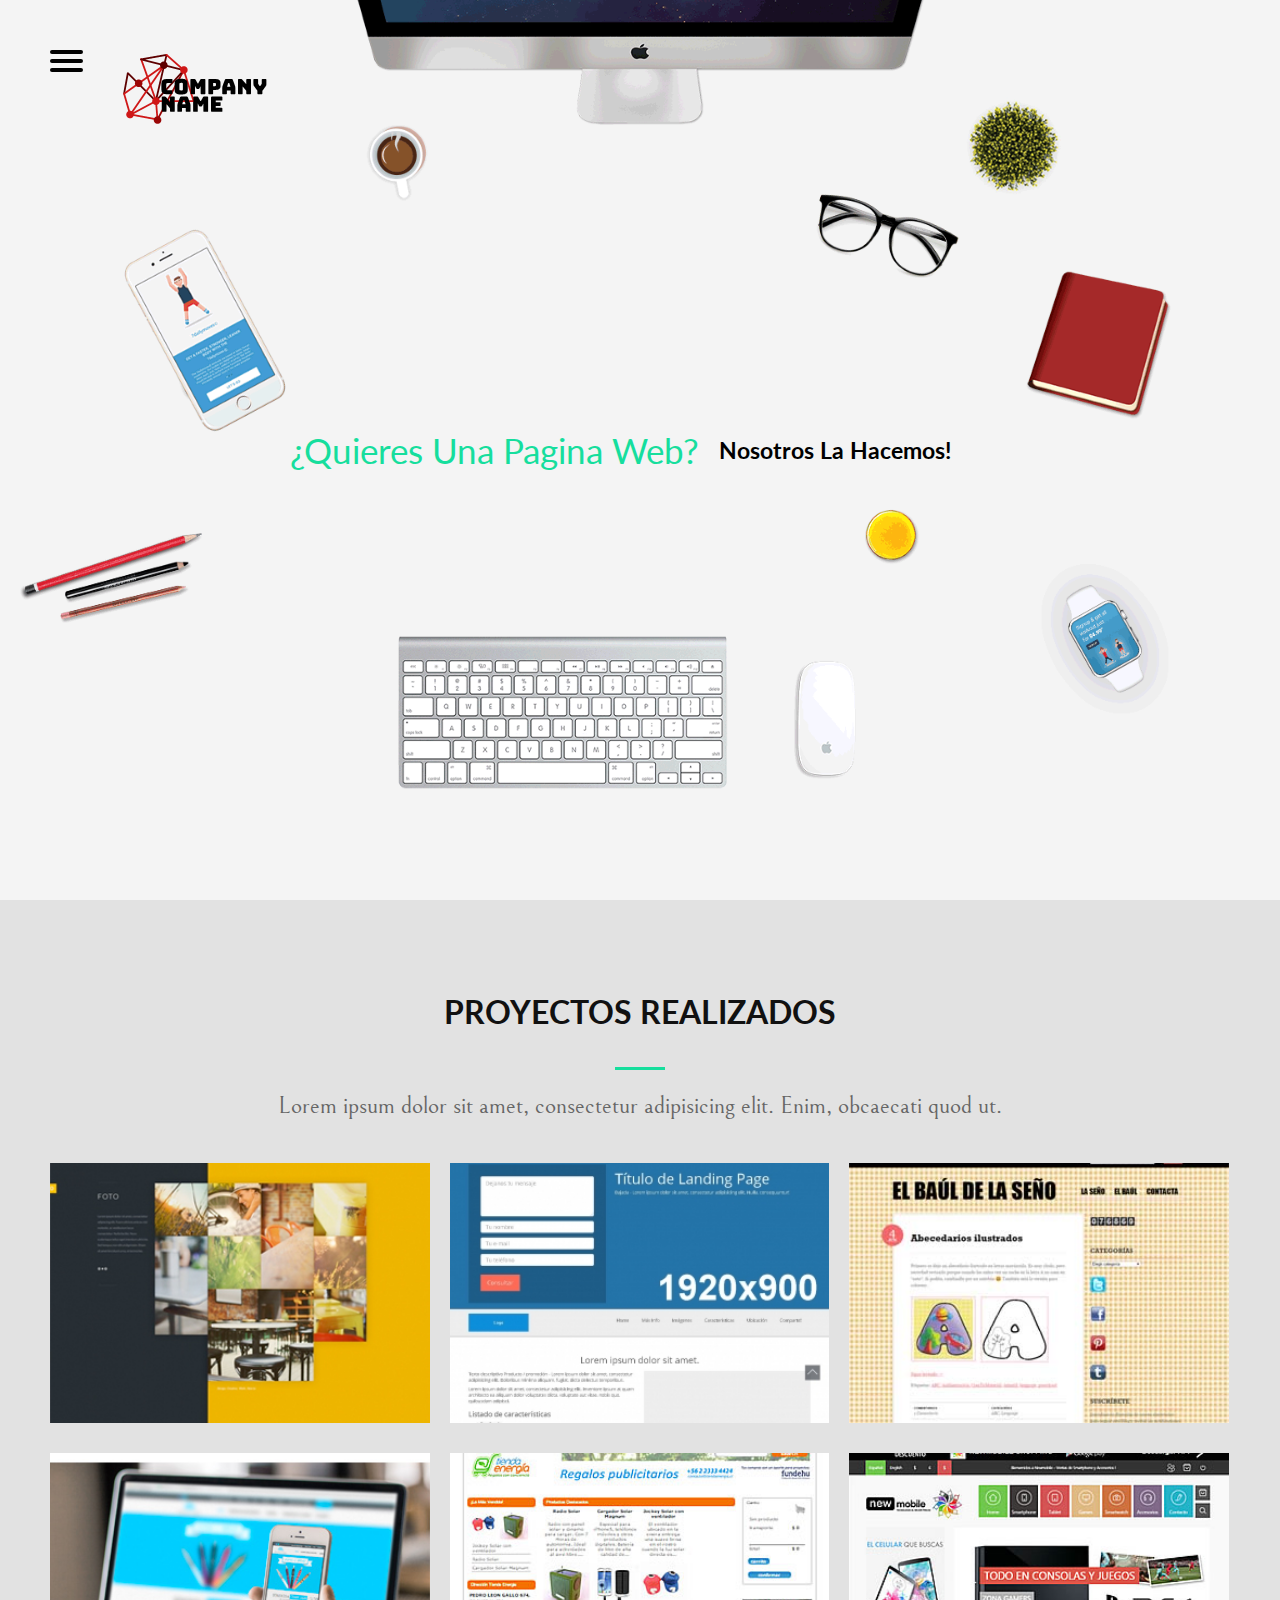
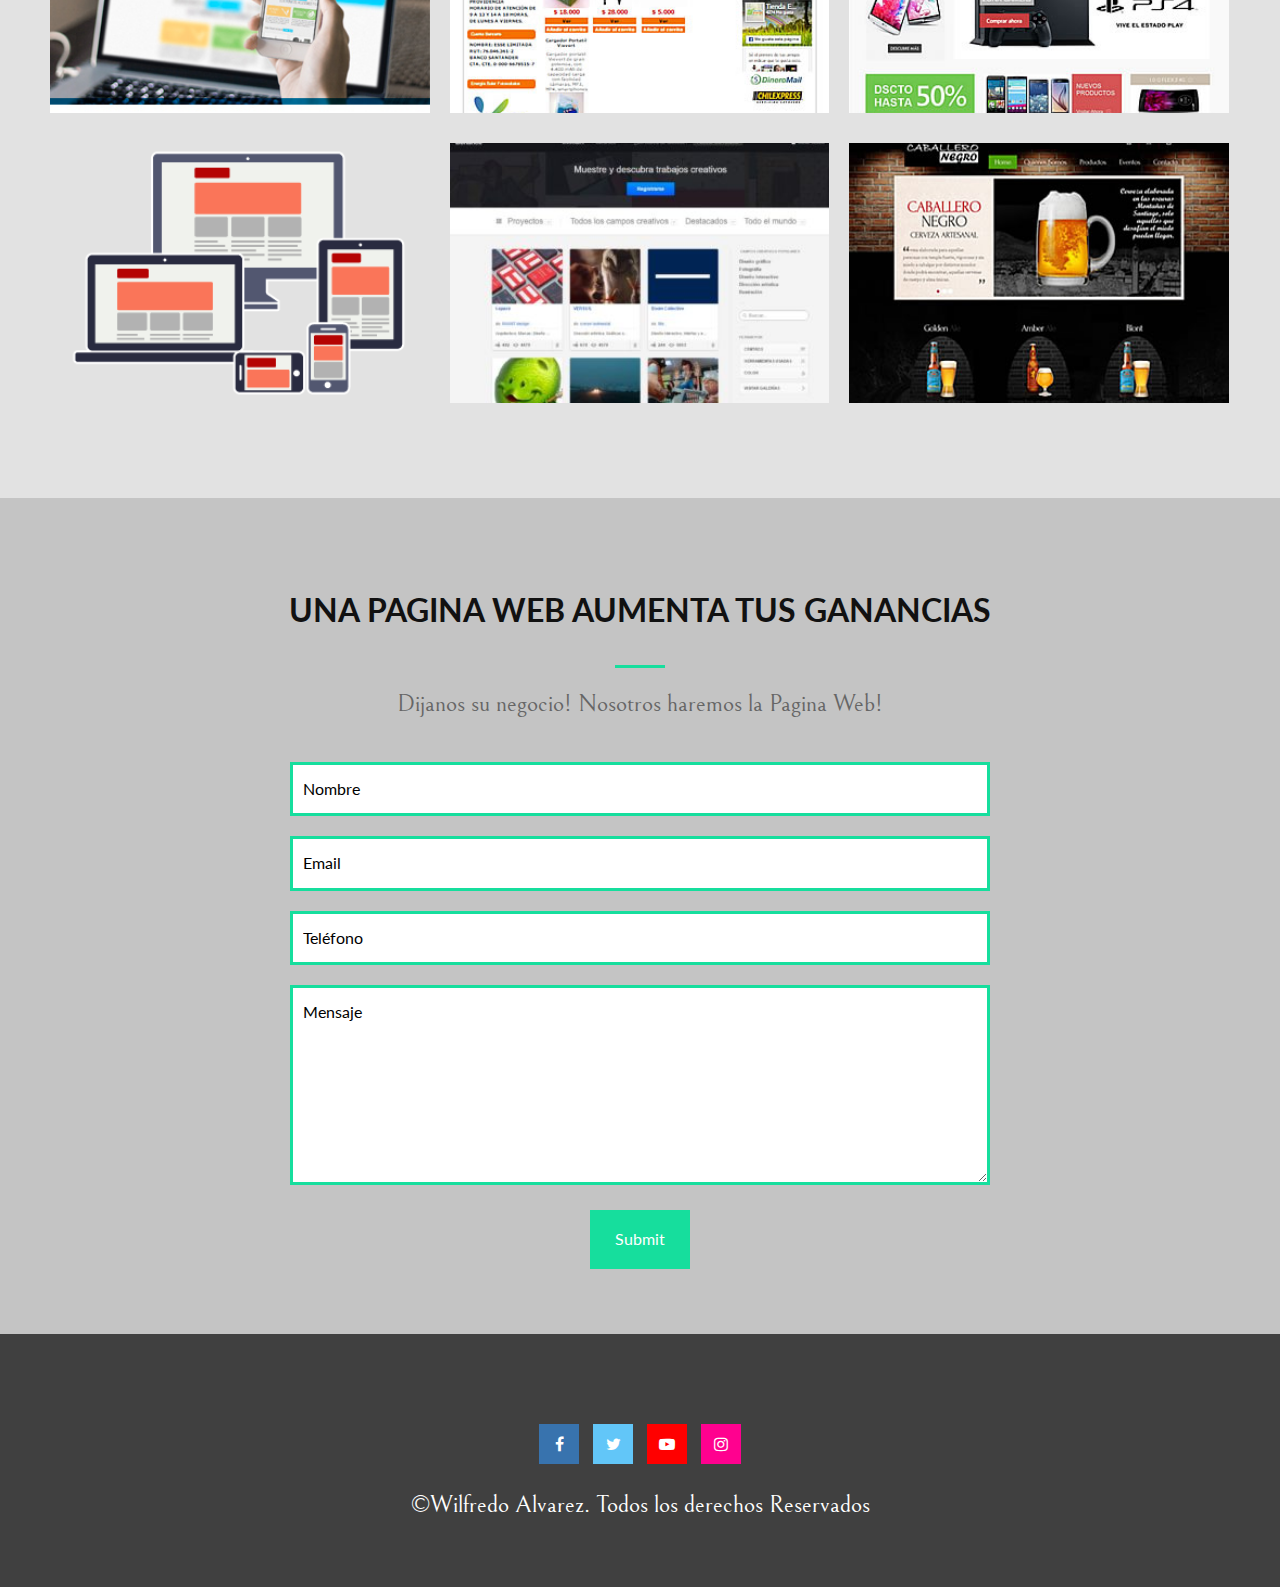
<file: proyectos.html>
<!doctype html>
<html class="no-js" lang="es">
 
<head>
    <meta charset="utf-8">
    <meta http-equiv="x-ua-compatible" content="ie=edge">
    <title></title>
    <meta name="description" content="">
    <meta name="viewport" content="width=device-width, initial-scale=1, shrink-to-fit=no">

    <link rel="manifest" href="site.webmanifest">
    <link rel="apple-touch-icon" href="icon.png">
    <!-- Place favicon.ico in the root directory -->
    <link rel="stylesheet" href="css/normalize.css">
    <link rel="stylesheet" href="css/main.css">
    <link href="https://fonts.googleapis.com/css?family=Bellefair|Lato:400,700,900" rel="stylesheet">
    <link rel="stylesheet" href="css/font-awesome.css">
</head>

<body>
    <!-- Navegacion -->
    <nav role="navegacion">
        <div id="menuToggle">
            <input type="checkbox" />
            <span></span>
            <span></span>
            <span></span>

            <ul id="menu">
                <a href="index.html">
                    <li>Inicio</li>
                </a>
                <a href="sobre-nosotros.html">
                    <li>Sobre Nosotros</li>
                </a>
                <a href="servicios.html">
                    <li>Servicios</li>
                </a>
                <a href="proyectos.html">
                    <li>Proyectos</li>
                </a>
                <a href="precios.html">
                    <li>Precios</li>
                </a>
                <a href="contacto.html">
                    <li>Contacto</li>
                </a>
            </ul>
        </div>
    </nav>

    <!-- Logo -->
    <header class="site-header">
        <div class="hero">
            <div class="contenido-header">
                <div class="logo">
                    <a href="index.html"><img src="img/logo.png" class="logotipo"></a>
                </div>
                <!-- Texto Animado -->
                <div class="informacion-principal">
                    <p class="titulo">¿Quieres Una Pagina Web?</p>
                    <ul>
                        <li>Nosotros La Hacemos!</li>
                        <li>Facil Y Profesional!</li>
                        <li>Por Un Precio Razonable!</li>
                    </ul>
                </div>
            </div>
        </div>
    </header>


    <!-- Proyectos -->


    <section class="proyectos">
        <div class="contenedor">
            <h3 class="seccion-titulo">Proyectos Realizados</h3>
            <div class="seccion-divisor"></div>
            <p class="seccion-descripcion">Lorem ipsum dolor sit amet, consectetur adipisicing elit. Enim, obcaecati quod ut.</p>
        </div>

        <div class="contenedor-grid contenedor">
            <div class="columnas1-3">
                <a class="portafolio-icono" style="background-image: url(img/portafolio-01.jpg);" href="">
                    <div class="detalles">
                        <h4>Portafolio 1</h4>
                        <span>Texto Aqui</span>
                    </div>
                </a>
            </div>

            <div class="columnas1-3">
                <a class="portafolio-icono" style="background-image: url(img/portafolio-02.jpg);" href="">
                    <div class="detalles">
                        <h4>Portafolio 2</h4>
                        <span>Texto Aqui</span>
                    </div>
                </a>
            </div>

            <div class="columnas1-3">
                <a class="portafolio-icono" style="background-image: url(img/portafolio-03.jpg);" href="">
                    <div class="detalles">
                        <h4>Portafolio 3</h4>
                        <span>Texto Aqui</span>
                    </div>
                </a>
            </div>

            <div class="columnas1-3">
                <a class="portafolio-icono" style="background-image: url(img/portafolio-04.jpg);" href="">
                    <div class="detalles">
                        <h4>Portafolio 4</h4>
                        <span>Texto Aqui</span>
                    </div>
                </a>
            </div>

            <div class="columnas1-3">
                <a class="portafolio-icono" style="background-image: url(img/portafolio-05.jpg);" href="">
                    <div class="detalles">
                        <h4>Portafolio 5</h4>
                        <span>Texto Aqui</span>
                    </div>
                </a>
            </div>

            <div class="columnas1-3">
                <a class="portafolio-icono" style="background-image: url(img/portafolio-06.jpg);" href="">
                    <div class="detalles">
                        <h4>Portafolio 6</h4>
                        <span>Texto Aqui</span>
                    </div>
                </a>
            </div>

            <div class="columnas1-3">
                <a class="portafolio-icono" style="background-image: url(img/portafolio-07.jpg);" href="">
                    <div class="detalles">
                        <h4>Portafolio 7</h4>
                        <span>Texto Aqui</span>
                    </div>
                </a>
            </div>

            <div class="columnas1-3">
                <a class="portafolio-icono" style="background-image: url(img/portafolio-08.jpg);" href="">
                    <div class="detalles">
                        <h4>Portafolio 8</h4>
                        <span>Texto Aqui</span>
                    </div>
                </a>
            </div>

            <div class="columnas1-3">
                <a class="portafolio-icono" style="background-image: url(img/portafolio-09.jpg);" href="">
                    <div class="detalles">
                        <h4>Portafolio 9</h4>
                        <span>Texto Aqui</span>
                    </div>
                </a>
            </div>

        </div>

    </section>
    
    <!-- Contacto -->

    <section class="contacto">
        <div class="contenedor">
            <h3 class="seccion-titulo">Una pagina Web Aumenta tus ganancias </h3>
            <div class="seccion-divisor"></div>
            <p class="seccion-descripcion">Dijanos su negocio! Nosotros haremos la Pagina Web!</p>
        </div>

        <div class="contenedor-grid contenedor">

            <form class="reserva-contacto" method="post">

                <div class="campo">
                    <input type="text" name="nombre" placeholder="Nombre" required>
                </div>

                <div class="campo">
                    <input type="email" name="correo" placeholder="Email" required>
                </div>

                <div class="campo">
                    <input type="tel" name="telefono" placeholder="Teléfono" required>
                </div>

                <div class="campo">
                    <textarea name="mensaje" placeholder="Mensaje" required></textarea>
                </div>

                <input type="submit" name="enviar" class="button">

            </form>

        </div>

    </section>

    <!-- Footer -->

    <section class="footer">
        <footer>
            <div class="contenedor-grid contenedor">
                <div class="menu-social">
                    <ul class="redes-sociales">
                        <li class="social-facebook"><a href="#"><i class="fa fa-facebook"></i></a></li>
                        <li class="social-twitter"><a href="#"><i class="fa fa-twitter"></i></a></li>
                        <li class="social-youtube"><a href="#"><i class="fa fa-youtube-play"></i></a></li>
                        <li class="social-instagram"><a href="#"><i class="fa fa-instagram"></i></a></li>
                    </ul>

                </div>
                <p>&copy;Wilfredo Alvarez. Todos los derechos Reservados</p>
            </div>
        </footer>
    </section>
    
    <script src="js/vendor/modernizr-3.6.0.min.js"></script>
    <script src="https://code.jquery.com/jquery-3.3.1.min.js" integrity="sha256-FgpCb/KJQlLNfOu91ta32o/NMZxltwRo8QtmkMRdAu8=" crossorigin="anonymous"></script>
    <script>
        window.jQuery || document.write('<script src="js/vendor/jquery-3.3.1.min.js"><\/script>')

    </script>
    <script src="js/plugins.js"></script>
    <script src="js/main.js"></script>

    <!-- Google Analytics: change UA-XXXXX-Y to be your site's ID. -->
    <script>
        window.ga = function() {
            ga.q.push(arguments)
        };
        ga.q = [];
        ga.l = +new Date;
        ga('create', 'UA-XXXXX-Y', 'auto');
        ga('send', 'pageview')

    </script>
    <script src="https://www.google-analytics.com/analytics.js" async defer></script>
</body>

</html>
</file>
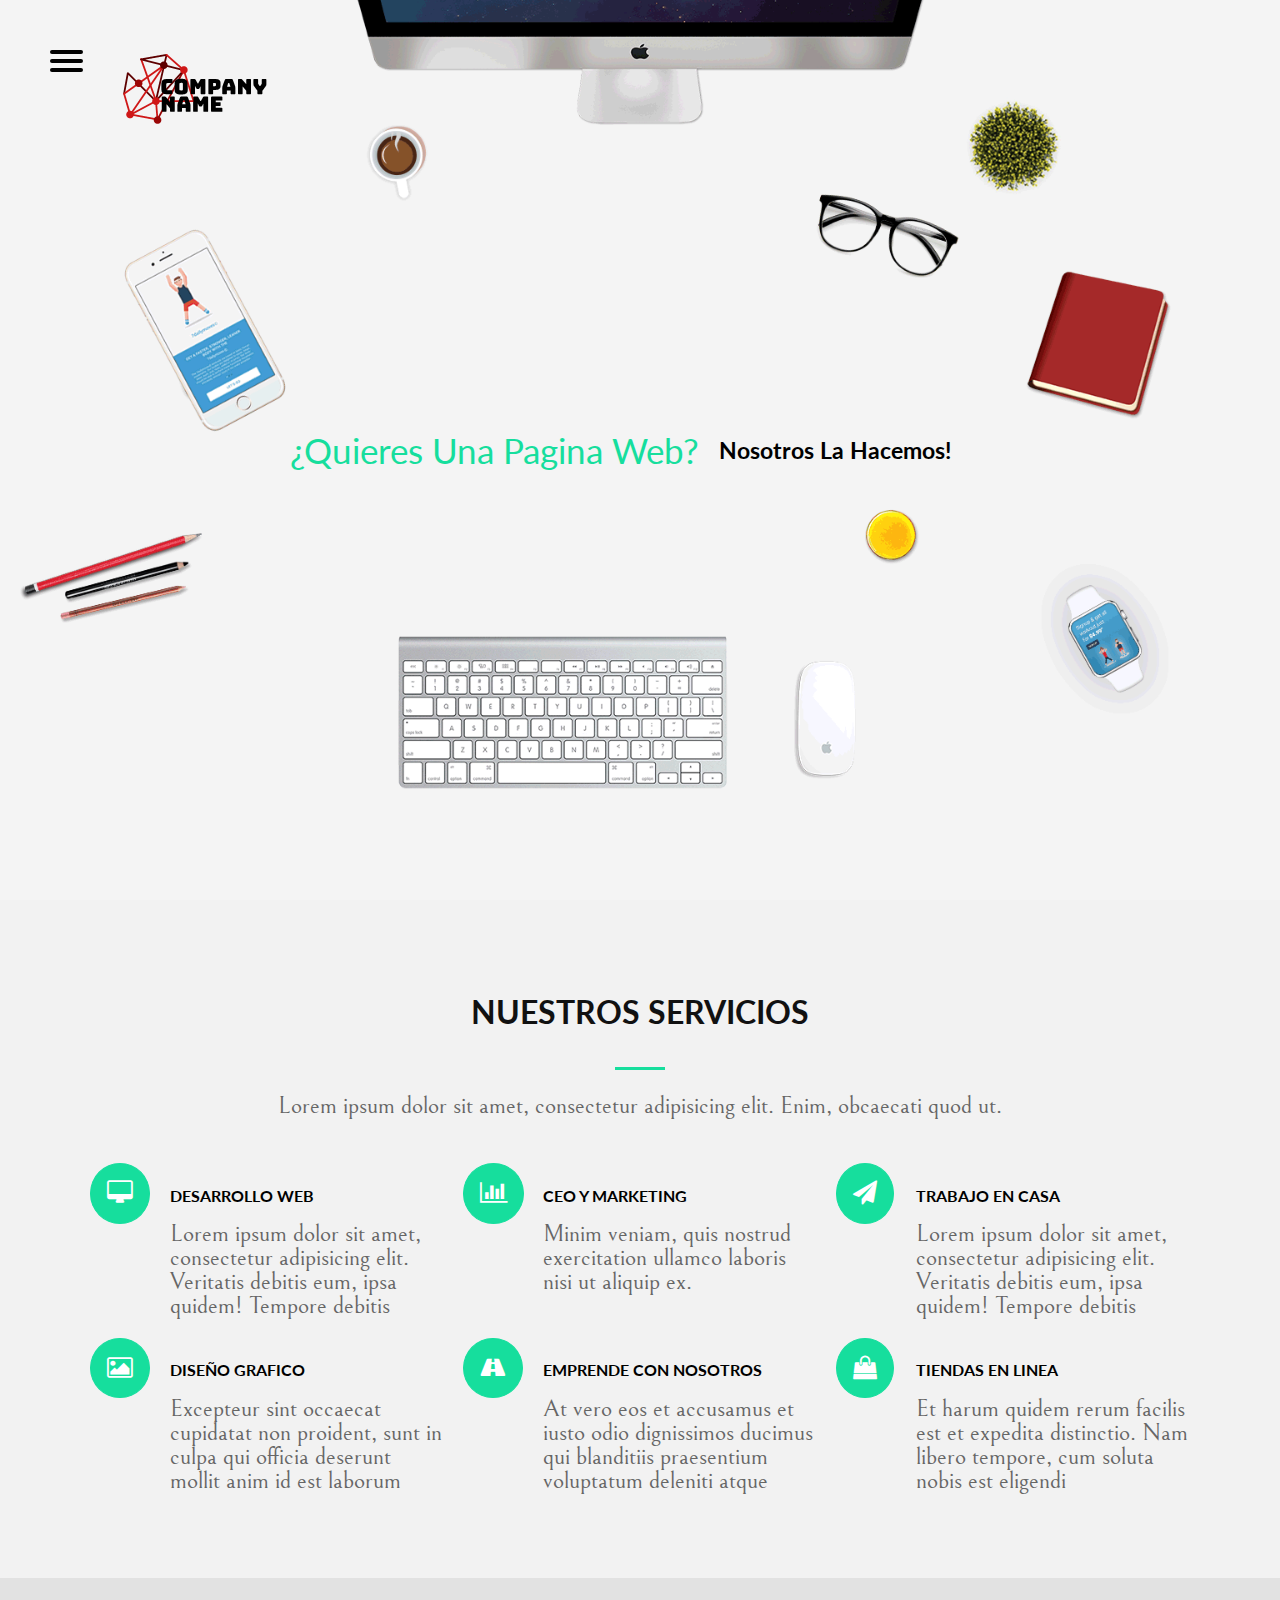
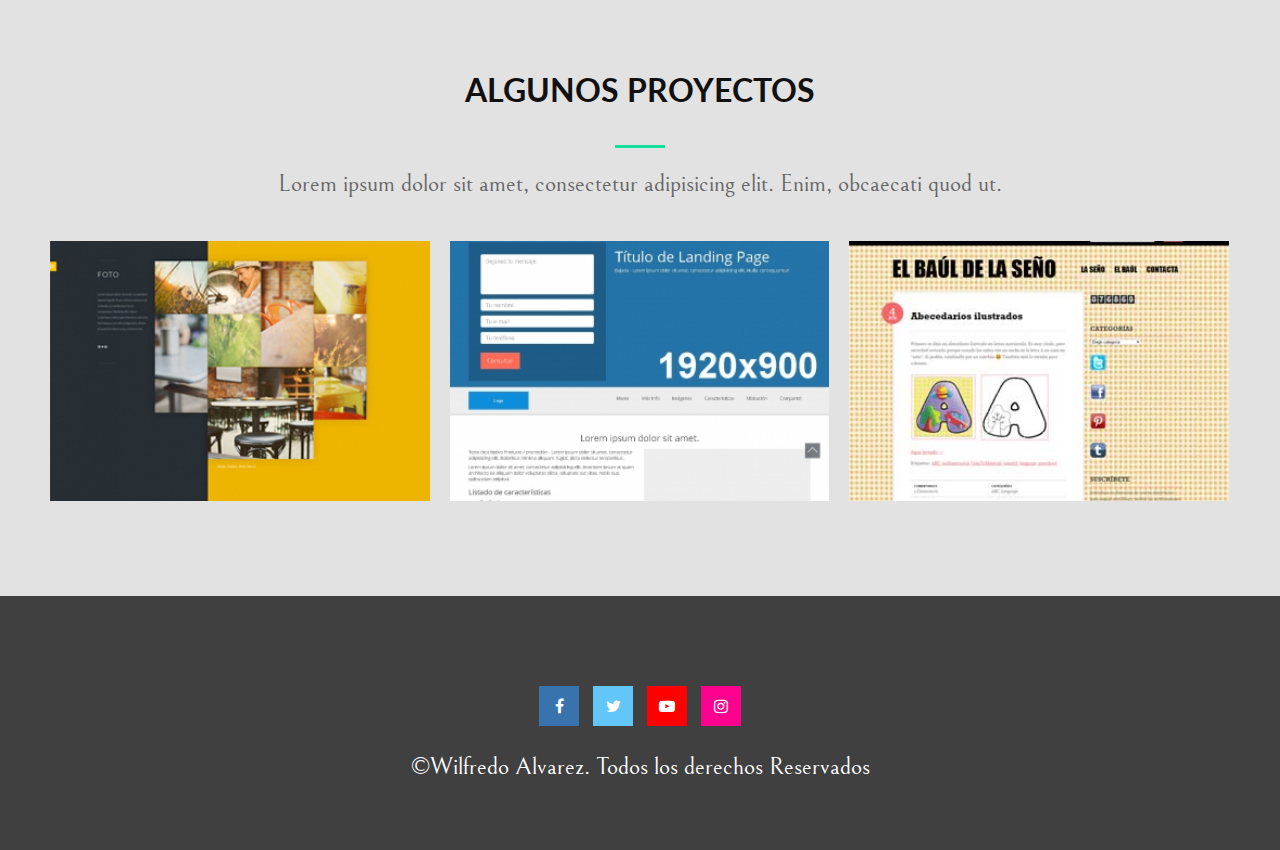
<file: servicios.html>
<!doctype html>
<html class="no-js" lang="es">
 
<head>
    <meta charset="utf-8">
    <meta http-equiv="x-ua-compatible" content="ie=edge">
    <title></title>
    <meta name="description" content="">
    <meta name="viewport" content="width=device-width, initial-scale=1, shrink-to-fit=no">

    <link rel="manifest" href="site.webmanifest">
    <link rel="apple-touch-icon" href="icon.png">
    <!-- Place favicon.ico in the root directory -->
    <link rel="stylesheet" href="css/normalize.css">
    <link rel="stylesheet" href="css/main.css">
    <link href="https://fonts.googleapis.com/css?family=Bellefair|Lato:400,700,900" rel="stylesheet">
    <link rel="stylesheet" href="css/font-awesome.css">
</head>

<body>
    <!-- Navegacion -->
    <nav role="navegacion"> 
        <div id="menuToggle">
            <input type="checkbox" />
            <span></span>
            <span></span>
            <span></span>

            <ul id="menu">
                <a href="index.html">
                    <li>Inicio</li>
                </a>
                <a href="sobre-nosotros.html">
                    <li>Sobre Nosotros</li>
                </a>
                <a href="servicios.html">
                    <li>Servicios</li>
                </a>
                <a href="proyectos.html">
                    <li>Proyectos</li>
                </a>
                <a href="precios.html">
                    <li>Precios</li>
                </a>
                <a href="contacto.html">
                    <li>Contacto</li>
                </a>
            </ul>
        </div>
    </nav>

    <!-- Logo -->
    <header class="site-header">
        <div class="hero">
            <div class="contenido-header">
                <div class="logo">
                    <a href="index.html"><img src="img/logo.png" class="logotipo"></a>
                </div>
                <!-- Texto Animado -->
                <div class="informacion-principal">
                    <p class="titulo">¿Quieres Una Pagina Web?</p>
                    <ul>
                        <li>Nosotros La Hacemos!</li>
                        <li>Facil Y Profesional!</li>
                        <li>Por Un Precio Razonable!</li>
                    </ul>
                </div>
            </div>
        </div>
    </header>

    <!-- Servicios -->

    <section class="servicios">
        <div class="contenedor">
            <h3 class="seccion-titulo">Nuestros Servicios</h3>
            <div class="seccion-divisor"></div>
            <p class="seccion-descripcion">Lorem ipsum dolor sit amet, consectetur adipisicing elit. Enim, obcaecati quod ut.</p>
        </div>

        <!-- Articulos -->

        <div class="contenedor-grid contenedor">
            <div class="contenedor">
                <div class="servicio-articulo columnas1-3">
                    <div class="servicio-icono"><i class="fa fa-desktop"></i></div>
                    <h4 class="servicio-titulo"><a href="">Desarrollo Web</a></h4>
                    <p class="servicio-descripcion">Lorem ipsum dolor sit amet, consectetur adipisicing elit. Veritatis debitis eum, ipsa quidem! Tempore debitis</p>
                </div>
                <div class="servicio-articulo columnas1-3">
                    <div class="servicio-icono"><i class="fa fa-bar-chart"></i></div>
                    <h4 class="servicio-titulo"><a href="">CEO Y Marketing</a></h4>
                    <p class="servicio-descripcion">Minim veniam, quis nostrud exercitation ullamco laboris nisi ut aliquip ex.</p>
                </div>
                <div class="servicio-articulo columnas1-3">
                    <div class="servicio-icono"><i class="fa fa-paper-plane"></i></div>
                    <h4 class="servicio-titulo"><a href="">Trabajo en casa</a></h4>
                    <p class="servicio-descripcion">Lorem ipsum dolor sit amet, consectetur adipisicing elit. Veritatis debitis eum, ipsa quidem! Tempore debitis</p>
                </div>
                <div class="servicio-articulo columnas1-3">
                    <div class="servicio-icono"><i class="fa fa-photo"></i></div>
                    <h4 class="servicio-titulo"><a href="">Diseño Grafico</a></h4>
                    <p class="servicio-descripcion">Excepteur sint occaecat cupidatat non proident, sunt in culpa qui officia deserunt mollit anim id est laborum</p>
                </div>
                <div class="servicio-articulo columnas1-3">
                    <div class="servicio-icono"><i class="fa fa-road"></i></div>
                    <h4 class="servicio-titulo"><a href="">Emprende con Nosotros</a></h4>
                    <p class="servicio-descripcion">At vero eos et accusamus et iusto odio dignissimos ducimus qui blanditiis praesentium voluptatum deleniti atque</p>
                </div>
                <div class="servicio-articulo columnas1-3">
                    <div class="servicio-icono"><i class="fa fa-shopping-bag"></i></div>
                    <h4 class="servicio-titulo"><a href="">Tiendas en linea</a></h4>
                    <p class="servicio-descripcion">Et harum quidem rerum facilis est et expedita distinctio. Nam libero tempore, cum soluta nobis est eligendi</p>
                </div>
            </div>
        </div>
    </section>

    <!-- Proyectos -->

    <section class="proyectos">
        <div class="contenedor">
            <h3 class="seccion-titulo">Algunos Proyectos</h3>
            <div class="seccion-divisor"></div>
            <p class="seccion-descripcion">Lorem ipsum dolor sit amet, consectetur adipisicing elit. Enim, obcaecati quod ut.</p>
        </div>

        <div class="contenedor-grid contenedor">
            <div class="columnas1-3">
                <a class="portafolio-icono" style="background-image: url(img/portafolio-01.jpg);" href="">
                    <div class="detalles">
                        <h4>Diseño Grafico</h4>
                        <span>Texto Aqui</span>
                    </div>
                </a>
            </div>

            <div class="columnas1-3">
                <a class="portafolio-icono" style="background-image: url(img/portafolio-02.jpg);" href="">
                    <div class="detalles">
                        <h4>Desarrollo Web</h4>
                        <span>Texto Aqui</span>
                    </div>
                </a>
            </div>

            <div class="columnas1-3">
                <a class="portafolio-icono" style="background-image: url(img/portafolio-03.jpg);" href="">
                    <div class="detalles">
                        <h4>Creacion de Logos</h4>
                        <span>Texto Aqui</span>
                    </div>
                </a>
            </div>
        </div>

    </section>

    <!-- Footer -->

    <section class="footer">
        <footer>
            <div class="contenedor-grid contenedor">
                <div class="menu-social">
                    <ul class="redes-sociales">
                        <li class="social-facebook"><a href="#"><i class="fa fa-facebook"></i></a></li>
                        <li class="social-twitter"><a href="#"><i class="fa fa-twitter"></i></a></li>
                        <li class="social-youtube"><a href="#"><i class="fa fa-youtube-play"></i></a></li>
                        <li class="social-instagram"><a href="#"><i class="fa fa-instagram"></i></a></li>
                    </ul>

                </div>
                <p>&copy;Wilfredo Alvarez. Todos los derechos Reservados</p>
            </div>
        </footer>
    </section>
    
    <script src="js/vendor/modernizr-3.6.0.min.js"></script>
    <script src="https://code.jquery.com/jquery-3.3.1.min.js" integrity="sha256-FgpCb/KJQlLNfOu91ta32o/NMZxltwRo8QtmkMRdAu8=" crossorigin="anonymous"></script>
    <script>
        window.jQuery || document.write('<script src="js/vendor/jquery-3.3.1.min.js"><\/script>')

    </script>
    <script src="js/plugins.js"></script>
    <script src="js/main.js"></script>

    <!-- Google Analytics: change UA-XXXXX-Y to be your site's ID. -->
    <script>
        window.ga = function() {
            ga.q.push(arguments)
        };
        ga.q = [];
        ga.l = +new Date;
        ga('create', 'UA-XXXXX-Y', 'auto');
        ga('send', 'pageview')

    </script>
    <script src="https://www.google-analytics.com/analytics.js" async defer></script>
</body>

</html>
</file>
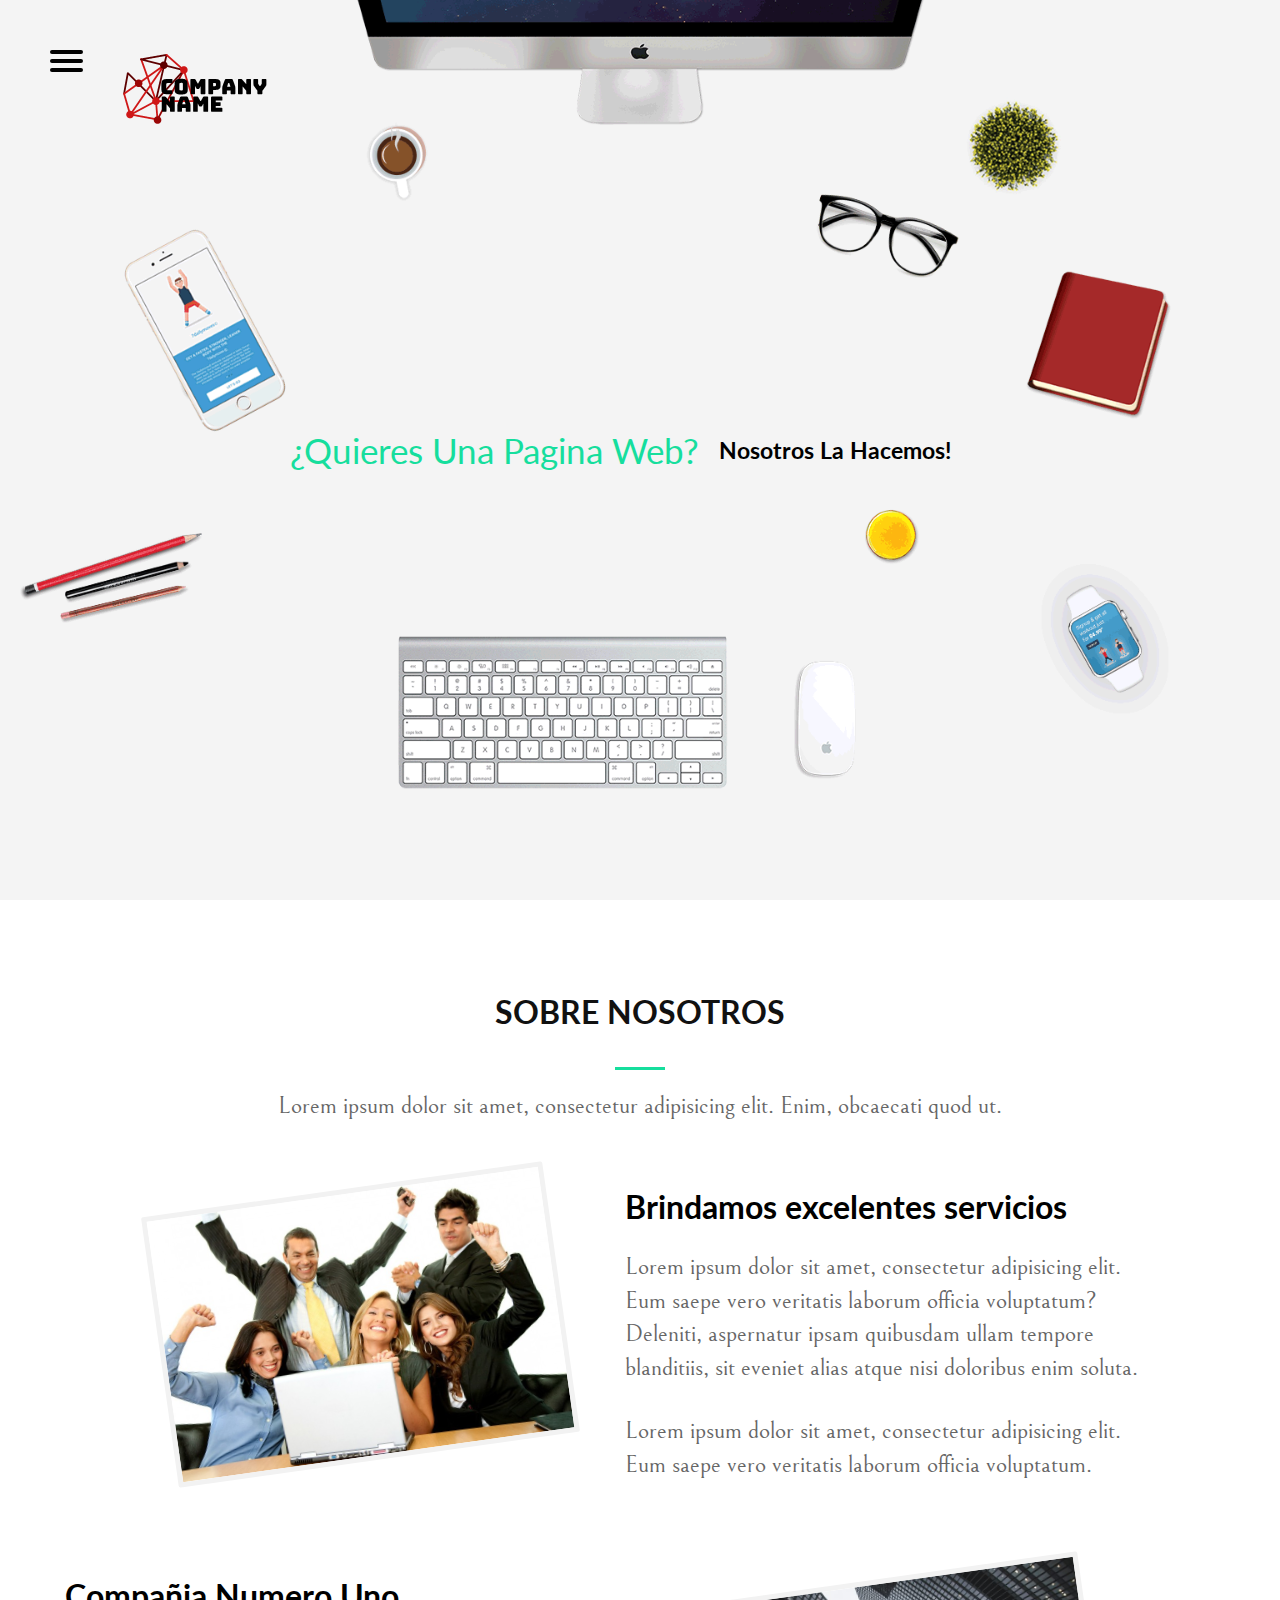
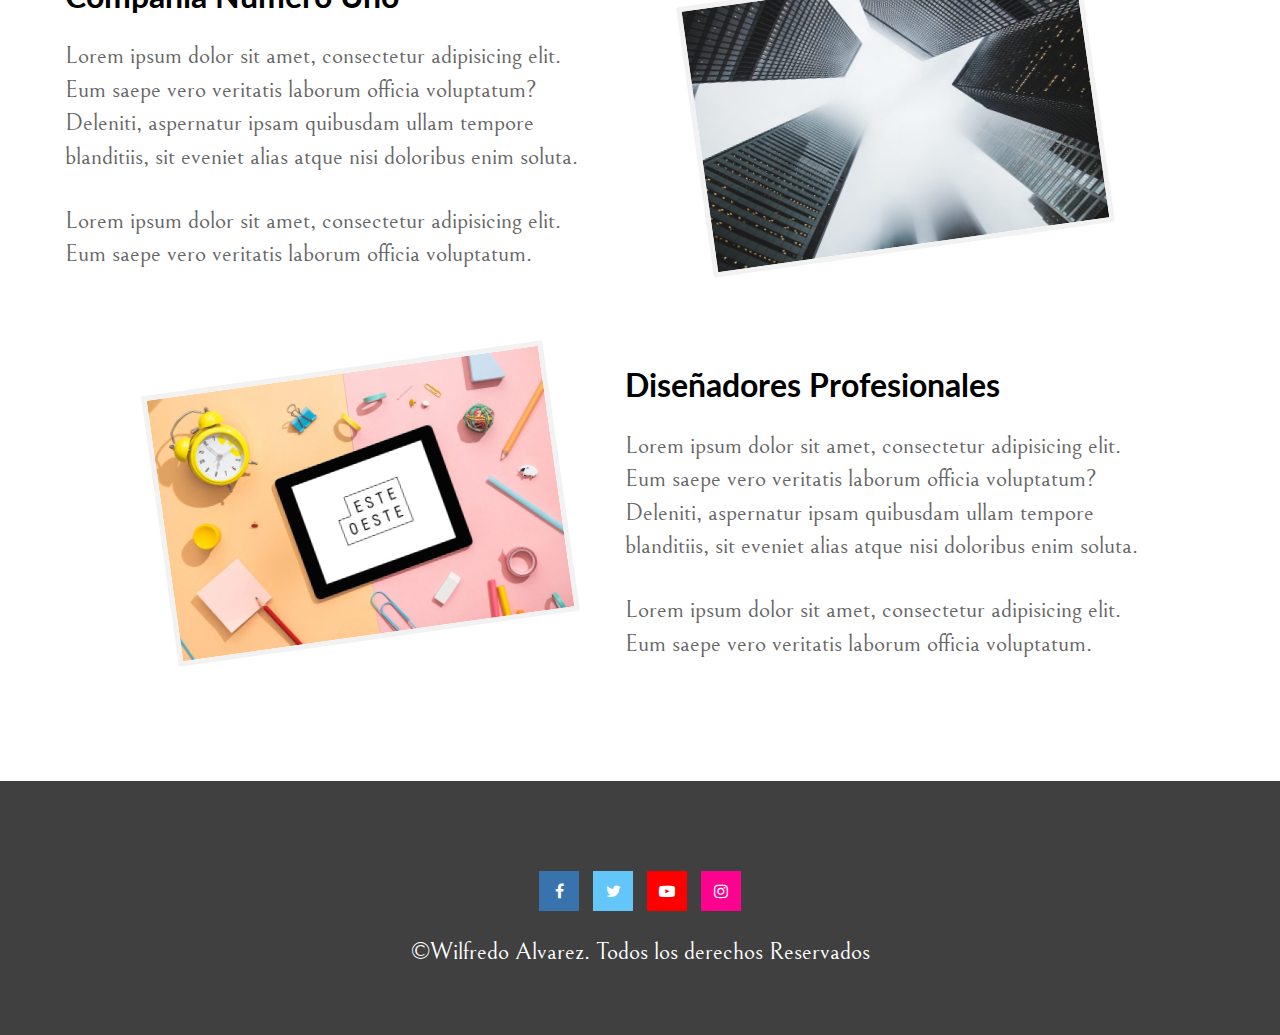
<file: sobre-nosotros.html>
<!doctype html>
<html class="no-js" lang="es">
 
<head>
    <meta charset="utf-8">
    <meta http-equiv="x-ua-compatible" content="ie=edge">
    <title></title>
    <meta name="description" content="">
    <meta name="viewport" content="width=device-width, initial-scale=1, shrink-to-fit=no">

    <link rel="manifest" href="site.webmanifest">
    <link rel="apple-touch-icon" href="icon.png">
    <!-- Place favicon.ico in the root directory -->
    <link rel="stylesheet" href="css/normalize.css">
    <link rel="stylesheet" href="css/main.css">
    <link href="https://fonts.googleapis.com/css?family=Bellefair|Lato:400,700,900" rel="stylesheet">
    <link rel="stylesheet" href="css/font-awesome.css">
</head>

<body>
    <!-- Navegacion -->
    <nav role="navegacion">
        <div id="menuToggle">
            <input type="checkbox" />
            <span></span>
            <span></span>
            <span></span>

            <ul id="menu">
                <a href="index.html">
                    <li>Inicio</li>
                </a>
                <a href="sobre-nosotros.html">
                    <li>Sobre Nosotros</li>
                </a>
                <a href="servicios.html">
                    <li>Servicios</li>
                </a>
                <a href="proyectos.html"> 
                    <li>Proyectos</li>
                </a>
                <a href="precios.html">
                    <li>Precios</li>
                </a>
                <a href="contacto.html">
                    <li>Contacto</li>
                </a>
            </ul>
        </div>
    </nav>

    <!-- Logo -->
    <header class="site-header">
        <div class="hero">
            <div class="contenido-header">
                <div class="logo">
                    <a href="index.html"><img src="img/logo.png" class="logotipo"></a>
                </div>
                <!-- Texto Animado -->
                <div class="informacion-principal">
                    <p class="titulo">¿Quieres Una Pagina Web?</p>
                    <ul>
                        <li>Nosotros La Hacemos!</li>
                        <li>Facil Y Profesional!</li>
                        <li>Por Un Precio Razonable!</li>
                    </ul>
                </div>
            </div>
        </div>
    </header>

    <!-- Nosotros -->
    <section class="nosotros">

        <div class="contenedor">
            <h3 class="seccion-titulo">Sobre Nosotros</h3>
            <div class="seccion-divisor"></div>
            <p class="seccion-descripcion">Lorem ipsum dolor sit amet, consectetur adipisicing elit. Enim, obcaecati quod ut.</p>

            <div class="contenedor-grid contenedor">
                <div class="imagen-nosotros columnas2-4">
                    <img src="img/equipo.jpg" class="efecto-imagen">
                </div>
                <div class="contenido-nosotros columnas2-4">
                    <h1>Brindamos excelentes servicios</h1>
                    <p>Lorem ipsum dolor sit amet, consectetur adipisicing elit. Eum saepe vero veritatis laborum officia voluptatum? Deleniti, aspernatur ipsam quibusdam ullam tempore blanditiis, sit eveniet alias atque nisi doloribus enim soluta.</p>
                    <p>Lorem ipsum dolor sit amet, consectetur adipisicing elit. Eum saepe vero veritatis laborum officia voluptatum.</p>
                </div>
            </div>
            
            <div class="contenedor-grid contenedor">
                <div class="contenido-nosotros columnas2-4">
                    <h1>Compañia Numero Uno</h1>
                    <p>Lorem ipsum dolor sit amet, consectetur adipisicing elit. Eum saepe vero veritatis laborum officia voluptatum? Deleniti, aspernatur ipsam quibusdam ullam tempore blanditiis, sit eveniet alias atque nisi doloribus enim soluta.</p>
                    <p>Lorem ipsum dolor sit amet, consectetur adipisicing elit. Eum saepe vero veritatis laborum officia voluptatum.</p>
                </div>
                
                <div class="imagen-nosotros columnas2-4">
                    <img src="img/empresa.jpg" class="efecto-imagen">
                </div>
            </div>
            
            <div class="contenedor-grid contenedor">
               <div class="imagen-nosotros columnas2-4">
                    <img src="img/dise%C3%B1o.jpg" class="efecto-imagen">
                </div>
                <div class="contenido-nosotros columnas2-4">
                    <h1>Diseñadores Profesionales</h1>
                    <p>Lorem ipsum dolor sit amet, consectetur adipisicing elit. Eum saepe vero veritatis laborum officia voluptatum? Deleniti, aspernatur ipsam quibusdam ullam tempore blanditiis, sit eveniet alias atque nisi doloribus enim soluta.</p>
                    <p>Lorem ipsum dolor sit amet, consectetur adipisicing elit. Eum saepe vero veritatis laborum officia voluptatum.</p>
                </div>
            </div>
            
        </div>

    </section>

    
    <!-- Footer -->

    <section class="footer">
        <footer>
            <div class="contenedor-grid contenedor">
                <div class="menu-social">
                    <ul class="redes-sociales">
                        <li class="social-facebook"><a href="#"><i class="fa fa-facebook"></i></a></li>
                        <li class="social-twitter"><a href="#"><i class="fa fa-twitter"></i></a></li>
                        <li class="social-youtube"><a href="#"><i class="fa fa-youtube-play"></i></a></li>
                        <li class="social-instagram"><a href="#"><i class="fa fa-instagram"></i></a></li>
                    </ul>

                </div>
                <p>&copy;Wilfredo Alvarez. Todos los derechos Reservados</p>
            </div>
        </footer>
    </section>
    
    <script src="js/vendor/modernizr-3.6.0.min.js"></script>
    <script src="https://code.jquery.com/jquery-3.3.1.min.js" integrity="sha256-FgpCb/KJQlLNfOu91ta32o/NMZxltwRo8QtmkMRdAu8=" crossorigin="anonymous"></script>
    <script>
        window.jQuery || document.write('<script src="js/vendor/jquery-3.3.1.min.js"><\/script>')

    </script>
    <script src="js/plugins.js"></script>
    <script src="js/main.js"></script>

    <!-- Google Analytics: change UA-XXXXX-Y to be your site's ID. -->
    <script>
        window.ga = function() {
            ga.q.push(arguments)
        };
        ga.q = [];
        ga.l = +new Date;
        ga('create', 'UA-XXXXX-Y', 'auto');
        ga('send', 'pageview')

    </script>
    <script src="https://www.google-analytics.com/analytics.js" async defer></script>
</body>

</html>
</file>
<file: css/main.css>
/*! HTML5 Boilerplate v6.1.0 | MIT License | https://html5boilerplate.com/ */
 
/*
 * What follows is the result of much research on cross-browser styling.
 * Credit left inline and big thanks to Nicolas Gallagher, Jonathan Neal,
 * Kroc Camen, and the H5BP dev community and team.
 */

/* ==========================================================================
   Base styles: opinionated defaults
   ========================================================================== */

html {
    color: #222;
    font-size: 1em;
    line-height: 1.4;
}

/*
 * Remove text-shadow in selection highlight:
 * https://twitter.com/miketaylr/status/12228805301
 *
 * Vendor-prefixed and regular ::selection selectors cannot be combined:
 * https://stackoverflow.com/a/16982510/7133471
 *
 * Customize the background color to match your design.
 */

::-moz-selection {
    background: #b3d4fc;
    text-shadow: none;
}

::selection {
    background: #b3d4fc;
    text-shadow: none;
}

/*
 * A better looking default horizontal rule
 */

hr {
    display: block;
    height: 1px;
    border: 0;
    border-top: 1px solid #ccc;
    margin: 1em 0;
    padding: 0;
}

/*
 * Remove the gap between audio, canvas, iframes,
 * images, videos and the bottom of their containers:
 * https://github.com/h5bp/html5-boilerplate/issues/440
 */

audio,
canvas,
iframe,
img,
svg,
video {
    vertical-align: middle;
}

/*
 * Remove default fieldset styles.
 */

fieldset {
    border: 0;
    margin: 0;
    padding: 0;
}

/*
 * Allow only vertical resizing of textareas.
 */

textarea {
    resize: vertical;
}

/* ==========================================================================
   Browser Upgrade Prompt
   ========================================================================== */

.browserupgrade {
    margin: 0.2em 0;
    background: #ccc;
    color: #000;
    padding: 0.2em 0;
}

/* ==========================================================================
   Author's custom styles
   ========================================================================== */

/** Estilos Generales **/

/** Fuentes 
font-family: 'Lato', sans-serif;
font-family: 'Bellefair', serif; **/

html {
    box-sizing: border-box;
}

*,
*:before,
*:after {
    box-sizing: inherit;
}

body {
    background-color: #f2f2f2;
    font-family: 'Lato', sans-serif;
}

.contenedor {
    width: auto;
    margin: 40px;
    padding: 0px;
}

ol,
ul {
    list-style: none;
}

h1,
h2,
h3,
h4,
h5,
h6 {
    font-family: 'Lato', sans-serif;
    color: #000;
}

p {
    font-family: 'Bellefair', serif;
    font-size: 24px;
    color: #666666;
}

a {
    text-decoration: none;
    color: #000;
    transition: color 0.3s ease;
}

a:hover {
    color: #16de9d;
}

a.boton {
    text-decoration: none;
    transition: color 0.3s ease;
    color: #fff;
    font-size: 24px;
}

/** Grid **/

@media only screen and (min-width:768px) {
    .contenedor-grid {
        margin-bottom: 15px;
    }
    .contenedor-grid::after {
        content: '';
        display: block;
        clear: both;
    }
    [class*="columnas"] {
        padding: 0 10px;
        float: left;
    }
    .columnas1-4 {
        width: 25%;
    }
    .columnas2-4 {
        width: 50%;
    }
    .columnas3-4 {
        width: 75%;
    }
    .columnas1-3 {
        width: 33.3%;
    }
    .columnas2-3 {
        width: 66.6%;
    }
}


/** Menu **/

#menuToggle {
    display: block;
    position: fixed;
    top: 50px;
    left: 50px;
    z-index: 1;
    -webkit-user-select: none;
    user-select: none;
}

#menuToggle input {
    display: block;
    width: 40px;
    height: 32px;
    position: absolute;
    top: -7px;
    left: -5px;
    cursor: pointer;
    opacity: 0;
    z-index: 2;
    -webkit-touch-callout: none;
}

#menuToggle span {
    display: block;
    width: 33px;
    height: 4px;
    margin-bottom: 5px;
    position: relative;
    background: #000;
    border-radius: 3px;
    z-index: 1;
    transform-origin: 4px 0px;
    transition: transform 0.5s cubic-bezier(0.77, 0.2, 0.05, 1.0),
    background 0.5s cubic-bezier(0.77, 0.2, 0.05, 1.0),
    opacity 0.55s ease;
}

#menuToggle span:first-child {
    transform-origin: 0% 0%;
}

#menuToggle span:nth-last-child(2) {
    transform-origin: 0% 100%;
}

#menuToggle input:checked ~ span {
    opacity: 1;
    transform: rotate(45deg) translate(-2px, -1px);
    background: #232323;
}

#menuToggle input:checked ~ span:nth-last-child(3) {
    opacity: 0;
    transform: rotate(0deg) scale(0.2, 0.2);
}

#menuToggle input:checked ~ span:nth-last-child(2) {
    transform: rotate(-45deg) translate(0, -1px);
}

#menu {
    position: absolute;
    width: 300px;
    margin: -100px 0 0 -50px;
    padding: 50px;
    padding-top: 125px;
    background: #ededed;
    list-style-type: none;
    -webkit-font-smoothing: antialiased;
    transform-origin: 0% 0%;
    transform: translate(-100%, 0);
    transition: transform 0.5s cubic-bezier(0.77, 0.2, 0.05, 1.0);
}

#menu li {
    padding: 10px 0;
    font-size: 22px;
    font-family: 'Lato', sans-serif;
    font-weight: 400;
}

#menuToggle input:checked ~ ul {
    transform: none;
}

/** Header **/

div.hero {
    background-image: url(../img/background.gif);
    height: 100vh;
    background-position: center center;
    background-size: cover;
    background-repeat: no-repeat;
}

div.contenido-header {
    padding-top: 20px;
}

.logo {
    float: left;
    margin-left: 50px;
    margin-top: -30px;
}

img.logotipo {
    margin-left: 50px;
}

/** Texto Animado **/

.informacion-principal {
    display: flex;
    width: 700px;
    height: 40px;
    color: #000;
    line-height: 40px;
    position: absolute;
    top: 0;
    right: 0;
    bottom: 0;
    left: 0;
    margin: auto;
    overflow: hidden;
}

.informacion-principal ul {
    list-style: none;
    padding-left: 20px;
    animation: cambiar 7s infinite;
    font-size: 23px;
    font-family: 'Lato', sans-serif;
    font-weight: 700;
}

ul,
p {
    margin: 0;
}

p.titulo {
    font-size: 35px;
    color: #16de9d;
    font-family: 'Lato', sans-serif;
    font-weight: 400;
}

@keyframes cambiar {

    0% {
        margin-top: 0;
    }
    20% {
        margin-top: 0;
    }

    25% {
        margin-top: -40px;
    }
    50% {
        margin-top: -40px;
    }

    55% {
        margin-top: -80px;
    }
    80% {
        margin-top: -80px;
    }

    85% {
        margin-top: -40px;
    }
    95% {
        margin-top: -40px;
    }
    100% {
        margin-top: 0;
    }
}

@media only screen and (max-width: 768px) {
    p.titulo {
        text-align: center;
        font-size: 20px;
    }
    .informacion-principal {
        width: 450px;
    }
    .informacion-principal ul {
        font-size: 17px;
    }
}

/** Secciones **/

.seccion-titulo {
    font-size: 32px;
    color: #111;
    text-transform: uppercase;
    text-align: center;
}

.seccion-descripcion {
    text-align: center;
    margin-bottom: 40px;
}

.seccion-divisor {
    width: 50px;
    height: 3px;
    background: #16de9d;
    margin: 0 auto;
    margin-bottom: 20px;
}

/** Nosotros **/

.nosotros {
    background: #fff;
    padding: 50px 0;
}

.nosotros img {
    width: 75%;
    background-size: cover;
    border-radius: 2px;
    border: 5px solid #f2f2f2;
    margin-top: 25px;
}

.imagen-nosotros {
    text-align: center;
    margin: 0 auto;
}

.contenido-nosotros {
    margin-left: -25px;
}

.contenido-nosotros p {
    padding: 0;
    margin: 0 0 30px 0;
}

@media only screen and (max-width: 768px) {
    .contenido-nosotros h1,
    .contenido-nosotros p {
        text-align: center;
    }
}

.efecto-imagen {
    transform: rotate(-8deg);
}

/** Servicios **/

.servicios {
    background: #f2f2f2;
    padding: 50px 0;
}

.servicios .servicio-articulo {
    margin-bottom: 20px;
}

.servicios .servicio-icono {
    float: left;
    background: #16de9d;
    padding: 16px;
    border-radius: 50%;
    transition: 0.5s;
    border: 1px solid #16de9d;
}

.servicios .servicio-icono i {
    color: #fff;
    font-size: 24px;
}

.servicios .servicio-articulo:hover .servicio-icono {
    background: #fff;
}

.servicios .servicio-articulo:hover .servicio-icono i {
    color: #16de9d;
}

.servicios .servicio-titulo {
    margin-left: 80px;
    margin-bottom: 15px;
    text-transform: uppercase;
}

.servicios .servicio-titulo a {
    color: #000;
}

.servicios .servicio-descripcion {
    margin-left: 80px;
    line-height: 24px;
}

/** Proyectos **/

.proyectos {
    background: #e2e2e2;
    padding: 50px 0;
}

.proyectos .portafolio-icono {
    background-position: center center;
    background-size: cover;
    background-repeat: no-repeat;
    position: relative;
    height: 260px;
    width: 100%;
    display: table;
    overflow: hidden;
    margin-bottom: 30px;
}

.proyectos .portafolio-icono .detalles {
    height: 260px;
    background: #fff;
    display: table-cell;
    vertical-align: middle;
    opacity: 0;
    transition: 0.3s;
    text-align: center;
}

.proyectos .portafolio-icono .detalles h4 {
    font-size: 16px;
    transition: opacity 0.3s, -webkit-transform 0.3s;
    transition: transform 0.3s, opacity 0.3s;
    transition: transform 0.3s, opacity 0.3s, -webkit-transform 0.3s;
    -webkit-transform: translate3d(0, -15px, 0);
    transform: translate3d(0, -15px, 0);
    color: #000;
}

.proyectos .portafolio-icono .detalles span {
    display: block;
    color: #000;
    font-size: 15px;
    transition: opacity 0.3s, -webkit-transform 0.3s;
    transition: transform 0.3s, opacity 0.3s;
    transition: transform 0.3s, opacity 0.3s, -webkit-transform 0.3s;
    -webkit-transform: translate3d(0, 15px, 0);
    transform: translate3d(0, 15px, 0);
}

.proyectos .portafolio-icono:hover .detalles {
    opacity: 0.8;
}

.proyectos .portafolio-icono:hover .detalles h4 {
    -webkit-transform: translate3d(0, 0, 0);
    transform: translate3d(0, 0, 0);
}

.proyectos .portafolio-icono:hover .detalles span {
    -webkit-transform: translate3d(0, 0, 0);
    transform: translate3d(0, 0, 0);
}

/** Precios **/

.precio {
    background: #e6e6e6;
    padding: 50px 0;
}

.precio-caja {
    padding-left: 0;
    padding-right: 0;

}

.precio-contenido {
    background: #fff;
    -webkit-box-shadow: 0 0 7px rgba(0, 0, 0, 0.1);
    box-shadow: 0 0 7px rgba(0, 0, 0, 0.1);
    margin-top: 20px;
    -webkit-transition: all .25s ease-in-out;
    -moz-transition: all .25s ease-in-out;
    -o-transition: all .25s ease-in-out;
    transition: all .25s ease-in-out;
    position: relative;
    border-radius: 4px;
}

.precio-contenido.general {
    z-index: 99;
}

.precio-contenido:hover {
    margin-top: -10px;
    -webkit-transition: all .25s ease-in-out;
    -moz-transition: all .25s ease-in-out;
    -o-transition: all .25s ease-in-out;
    transition: all .25s ease-in-out;
    -webkit-box-shadow: 0 2px 20px 0 rgba(0, 0, 0, 0.2);
    box-shadow: 0 2px 20px 0 rgba(0, 0, 0, 0.2);
}

.precio-contenido h2 {
    background-color: #16de9d;
    color: #FFF;
    font-size: 17px;
    text-align: center;
    margin-bottom: 0;
    padding: 30px 0;
    border-radius: 4px 4px 0 0;
}

.precio-contenido h3 {
    color: #fff;
    text-align: center;
    font-size: 32px;
    background: #e8d922;
    margin-bottom: 0;
    font-weight: 700;
    padding: 30px 0;
    margin-top: 0;
}

.precio-contenido h3 span {
    font-weight: 300;
    font-size: 18px;
}

.precio-contenido h3 sup {
    font-size: 18px;
}

.precio-contenido ul {
    list-style: none;
    margin: 25px 0;
}

.precio-contenido li {
    border-top: 1px dotted #EFEFEF;
    width: 75%;
    color: #333;
    margin: 0 auto;
    padding: 15px 0;
}

.precio-contenido li:first-child {
    border-top: none;
}

.precio-contenido li i {
    float: right;
}

.precio-contenido li del {
    color: #aaa;
}

.precio-boton {
    background: #16de9d;
    text-align: center;
    padding: 25px 0;
    border-radius: 0 0 4px 4px;
}

.precio-boton:hover {
    background: #c3bf29;
}

.precio-contenido p {
    background: #F8F8F8;
    padding: 20px;
}

.precio-contenido.ofrecido {
    margin-top: -20px;
    position: relative;
    z-index: 9999;
    -webkit-box-shadow: 0 2px 20px 0 rgba(0, 0, 0, 0.2);
    box-shadow: 0 2px 20px 0 rgba(0, 0, 0, 0.2);
}

.precio-contenido.ofrecido h3 {
    font-size: 38px;
    padding: 45px 0;
}

.fa-check:before {
    content: "\f00c";
    color: blue;
    font-size: 25px;
}

.fa-remove:before,
.fa-close:before,
.fa-times:before {
    content: "\f00d";
    color: red;
    font-size: 25px;
}

.fa-clock-o:before {
    content: "\f017";
    font-size: 25px;
    color: chartreuse;
}

/** Contacto **/

.contacto {
    background: #c4c4c4;
    padding: 50px 0;
}

@media only screen and (min-width:768px) {
    form.reserva-contacto {
        margin: 15px 250px 15px 250px;
    }
}

form.reserva-contacto .campo {
    margin-bottom: 20px;
    width: 100%;
}

form.reserva-contacto .campo input,
form.reserva-contacto .campo textarea {
    width: 100%;
    border: 3px solid #16de9d;
    padding: 15px 10px;
}

form.reserva-contacto .campo textarea {
    height: 200px;
}

form.reserva-contacto ::-webkit-input-placeholder {
    color: #000000 !important;
}

form.reserva-contacto :moz-placeholder {
    color: #000000 !important;
}

form.reserva-contacto ::moz-placeholder {
    color: #000000 !important;
}

form.reserva-contacto ::-ms-input-placeholder {
    color: #000000 !important;
}

form.reserva-contacto input[type="submit"] {
    border: none;
    margin: 0 auto;
    display: block;
    padding: 20px 25px 20px 25px;
    text-align: center;
    background-color: #16de9d;
    color: #ffffff;
}

form.reserva-contacto input[type="submit"]:hover {
    background-color: #24d80e;
}

/** Footer **/

.footer {
    background-color: #404040;
}

footer {
    text-align: center;
    padding: 50px 0;
}

footer p {
    color: #fff;
    font-family: 'Bellefair', serif;
    font-size: 24px;
}

.menu-social {
    margin-bottom: 25px;
}

.redes-sociales {
    margin-left: 0;
    padding-left: 0;
}

.redes-sociales li {
    display: inline-block;
}

.redes-sociales a {
    margin: 0;
    padding: 0;
    display: block;
    width: 40px;
    height: 40px;
    line-height: 40px;
    text-align: center;
    background: #3bbec0;
    color: #fff;
    -webkit-transition: background .3s ease-in-out;
    transition: background .3s ease-in-out;
}

.redes-sociales .social-facebook a {
    background: #3873ae;
}

.redes-sociales .social-twitter a {
    background: #62c6f8;
}
.redes-sociales .social-youtube a {
    background: #ff0000;
}

.redes-sociales .social-instagram a {
    background: #ff018f;
}

footer .menu-social ul.redes-sociales li a {
    margin: 0 5px;
}

/* ==========================================================================
   Helper classes
   ========================================================================== */

/*
 * Hide visually and from screen readers
 */

.hidden {
    display: none !important;
}

/*
 * Hide only visually, but have it available for screen readers:
 * https://snook.ca/archives/html_and_css/hiding-content-for-accessibility
 *
 * 1. For long content, line feeds are not interpreted as spaces and small width
 *    causes content to wrap 1 word per line:
 *    https://medium.com/@jessebeach/beware-smushed-off-screen-accessible-text-5952a4c2cbfe
 */

.visuallyhidden {
    border: 0;
    clip: rect(0 0 0 0);
    height: 1px;
    margin: -1px;
    overflow: hidden;
    padding: 0;
    position: absolute;
    width: 1px;
    white-space: nowrap;
    /* 1 */
}

/*
 * Extends the .visuallyhidden class to allow the element
 * to be focusable when navigated to via the keyboard:
 * https://www.drupal.org/node/897638
 */

.visuallyhidden.focusable:active,
.visuallyhidden.focusable:focus {
    clip: auto;
    height: auto;
    margin: 0;
    overflow: visible;
    position: static;
    width: auto;
    white-space: inherit;
}

/*
 * Hide visually and from screen readers, but maintain layout
 */

.invisible {
    visibility: hidden;
}

/*
 * Clearfix: contain floats
 *
 * For modern browsers
 * 1. The space content is one way to avoid an Opera bug when the
 *    `contenteditable` attribute is included anywhere else in the document.
 *    Otherwise it causes space to appear at the top and bottom of elements
 *    that receive the `clearfix` class.
 * 2. The use of `table` rather than `block` is only necessary if using
 *    `:before` to contain the top-margins of child elements.
 */

.clearfix:before,
.clearfix:after {
    content: " ";
    /* 1 */
    display: table;
    /* 2 */
}

.clearfix:after {
    clear: both;
}

/* ==========================================================================
   EXAMPLE Media Queries for Responsive Design.
   These examples override the primary ('mobile first') styles.
   Modify as content requires.
   ========================================================================== */

@media only screen and (min-width: 35em) {
    /* Style adjustments for viewports that meet the condition */
}

@media print,
(-webkit-min-device-pixel-ratio: 1.25),
(min-resolution: 1.25dppx),
(min-resolution: 120dpi) {
    /* Style adjustments for high resolution devices */
}

/* ==========================================================================
   Print styles.
   Inlined to avoid the additional HTTP request:
   https://www.phpied.com/delay-loading-your-print-css/
   ========================================================================== */

@media print {
    *,
    *:before,
    *:after {
        background: transparent !important;
        color: #000 !important;
        /* Black prints faster */
        -webkit-box-shadow: none !important;
        box-shadow: none !important;
        text-shadow: none !important;
    }

    a,
    a:visited {
        text-decoration: underline;
    }

    a[href]:after {
        content: " (" attr(href) ")";
    }

    abbr[title]:after {
        content: " (" attr(title) ")";
    }

    /*
     * Don't show links that are fragment identifiers,
     * or use the `javascript:` pseudo protocol
     */
    a[href^="#"]:after,
    a[href^="javascript:"]:after {
        content: "";
    }

    pre {
        white-space: pre-wrap !important;
    }
    pre,
    blockquote {
        border: 1px solid #999;
        page-break-inside: avoid;
    }

    /*
     * Printing Tables:
     * http://css-discuss.incutio.com/wiki/Printing_Tables
     */
    thead {
        display: table-header-group;
    }

    tr,
    img {
        page-break-inside: avoid;
    }

    p,
    h2,
    h3 {
        orphans: 3;
        widows: 3;
    }

    h2,
    h3 {
        page-break-after: avoid;
    }
}
</file>
